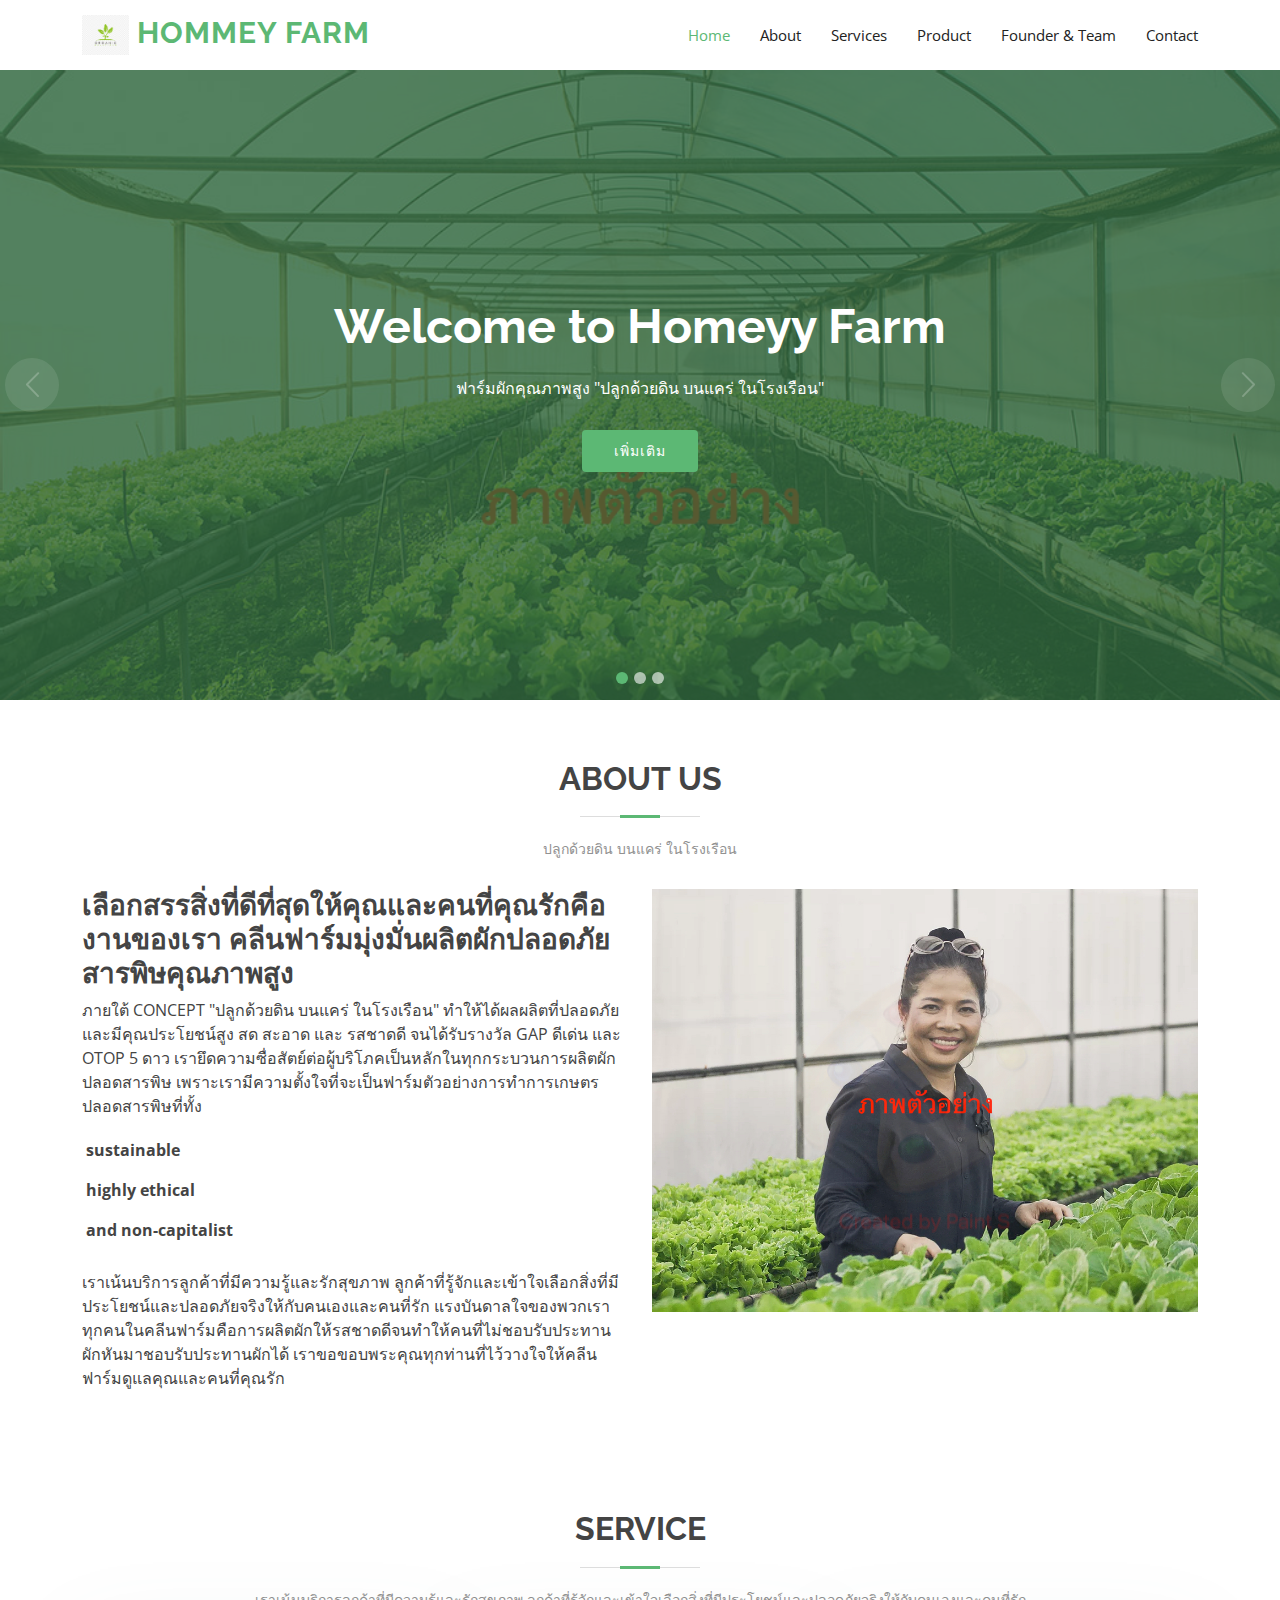
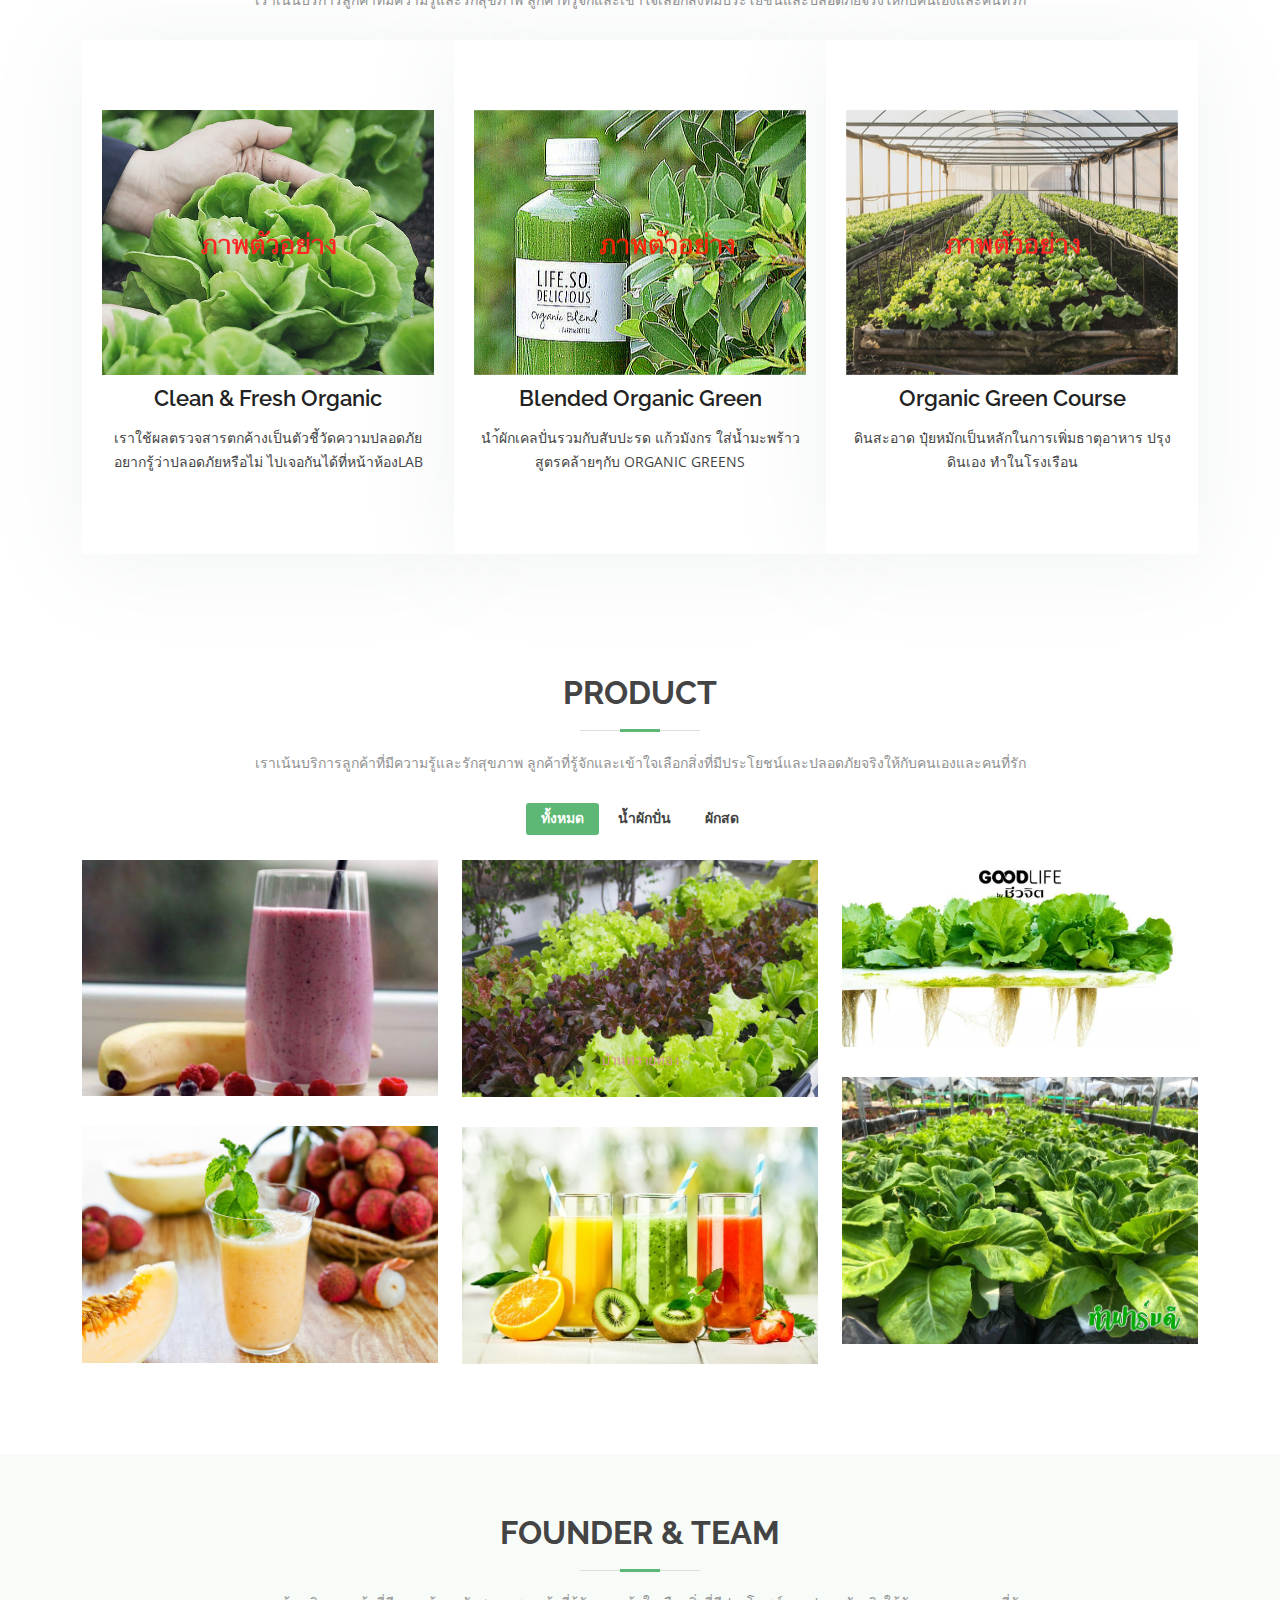
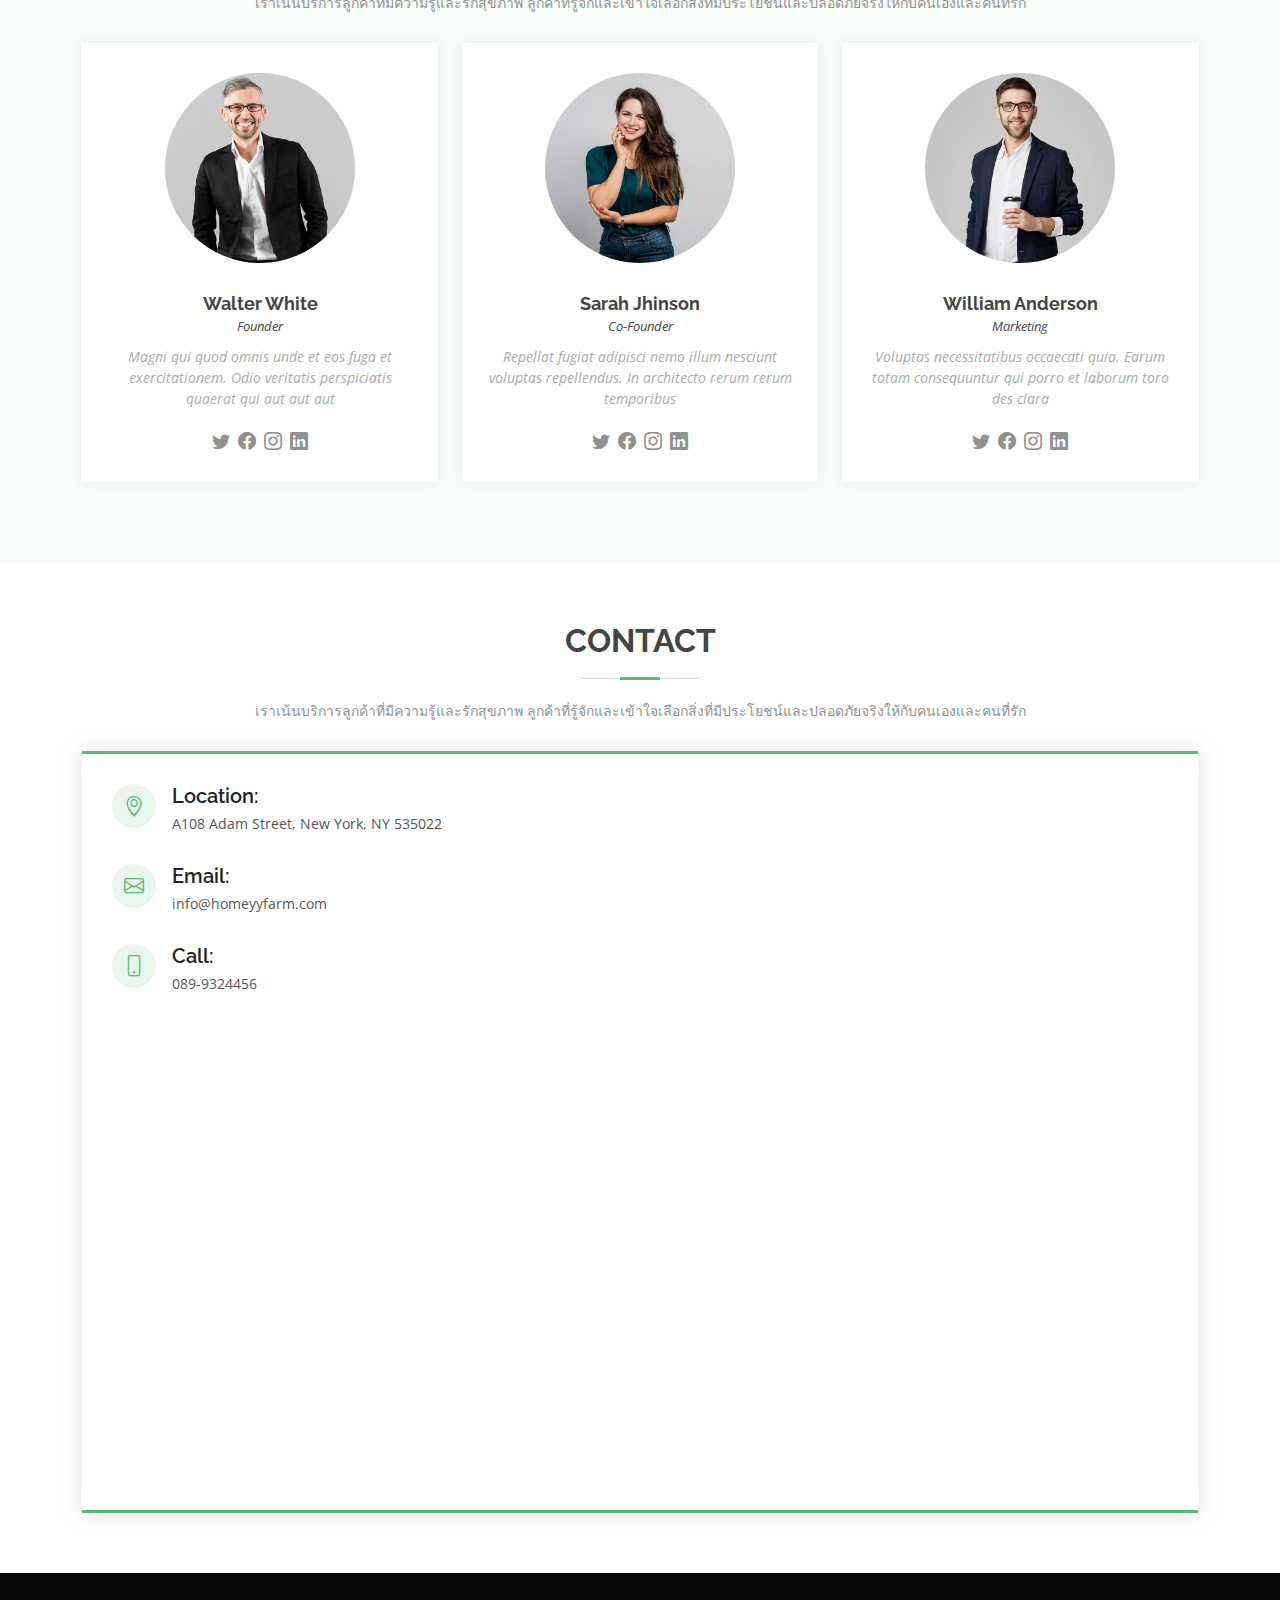
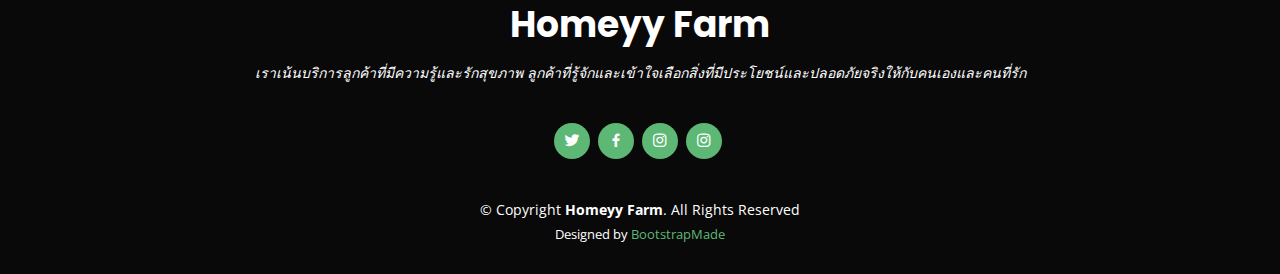
<file: index.html>
<!DOCTYPE html>
<html lang="en">

<head>
  <meta charset="utf-8">
  <meta content="width=device-width, initial-scale=1.0" name="viewport">

  <title>farmer</title>
  <meta content="" name="description">
  <meta content="" name="keywords">

  <!-- Favicons -->
  <link href="assets/img/favicon.png" rel="icon">
  <link href="assets/img/apple-touch-icon.png" rel="apple-touch-icon">

  <!-- Google Fonts -->
  <link href="https://fonts.googleapis.com/css?family=Open+Sans:300,300i,400,400i,600,600i,700,700i|Raleway:300,300i,400,400i,500,500i,600,600i,700,700i|Poppins:300,300i,400,400i,500,500i,600,600i,700,700i" rel="stylesheet">

  <!-- Vendor CSS Files -->
  <link href="assets/vendor/animate.css/animate.min.css" rel="stylesheet">
  <link href="assets/vendor/bootstrap/css/bootstrap.min.css" rel="stylesheet">
  <link href="assets/vendor/bootstrap-icons/bootstrap-icons.css" rel="stylesheet">
  <link href="assets/vendor/boxicons/css/boxicons.min.css" rel="stylesheet">
  <link href="assets/vendor/glightbox/css/glightbox.min.css" rel="stylesheet">
  <link href="assets/vendor/swiper/swiper-bundle.min.css" rel="stylesheet">

  <!-- Template Main CSS File -->
  <link href="assets/css/style.css" rel="stylesheet">

  <!-- =======================================================
  * Template Name: Green - v4.0.0
  * Template URL: https://bootstrapmade.com/green-free-one-page-bootstrap-template/
  * Author: BootstrapMade.com
  * License: https://bootstrapmade.com/license/
  ======================================================== -->
</head>

<body>

  <!-- ======= Top Bar ======= -->
  <!-- <section id="topbar" class="d-flex align-items-center">
    <div class="container d-flex justify-content-center justify-content-md-between">
      <div class="contact-info d-flex align-items-center">
        <i class="bi bi-envelope-fill"></i><a href="mailto:contact@example.com">info@homeyyfarm.com</a>
        <i class="bi bi-phone-fill phone-icon"></i> 089-9991111
      </div>
      <div class="social-links d-none d-md-block">
        <a href="#" class="twitter"><i class="bi bi-twitter"></i></a>
        <a href="#" class="facebook"><i class="bi bi-facebook"></i></a>
        <a href="#" class="instagram"><i class="bi bi-instagram"></i></a>
        <a href="#" class="linkedin"><i class="bi bi-linkedin"></i></i></a>
      </div>
    </div>
  </section> -->

  <!-- ======= Header ======= -->
  <header id="header" class="d-flex align-items-center">
    <div class="container d-flex align-items-center">

      <h1 class="logo me-auto"><img src="assets/img/logo.png" alt="" class="img-fluid"> <a href="index.html">Hommey Farm</a></h1>
      <!-- Uncomment below if you prefer to use an image logo -->
      <!-- <a href="index.html" class="logo me-auto"><img src="assets/img/logo.png" alt="" class="img-fluid"></a> -->

      <nav id="navbar" class="navbar">
        <ul>
          <li><a class="nav-link scrollto active" href="#hero">Home</a></li>
          <li><a class="nav-link scrollto" href="#about">About</a></li>
          <li><a class="nav-link scrollto" href="#services">Services</a></li>
          <li><a class="nav-link scrollto " href="#portfolio">Product</a></li>
          <li><a class="nav-link scrollto" href="#team">Founder & Team</a></li>
          <!-- <li class="dropdown"><a href="#"><span>Drop Down</span> <i class="bi bi-chevron-down"></i></a>
            <ul>
              <li><a href="#">Drop Down 1</a></li>
              <li class="dropdown"><a href="#"><span>Deep Drop Down</span> <i class="bi bi-chevron-right"></i></a>
                <ul>
                  <li><a href="#">Deep Drop Down 1</a></li>
                  <li><a href="#">Deep Drop Down 2</a></li>
                  <li><a href="#">Deep Drop Down 3</a></li>
                  <li><a href="#">Deep Drop Down 4</a></li>
                  <li><a href="#">Deep Drop Down 5</a></li>
                </ul>
              </li>
              <li><a href="#">Drop Down 2</a></li>
              <li><a href="#">Drop Down 3</a></li>
              <li><a href="#">Drop Down 4</a></li>
            </ul>
          </li> -->
          <li><a class="nav-link scrollto" href="#contact">Contact</a></li>
          <!-- <li><a class="getstarted scrollto" href="#about">Get Started</a></li> -->
        </ul>
        <i class="bi bi-list mobile-nav-toggle"></i>
      </nav><!-- .navbar -->

    </div>
  </header><!-- End Header -->

  <!-- ======= Hero Section ======= -->
  <section id="hero">
    <div id="heroCarousel" data-bs-interval="5000" class="carousel slide carousel-fade" data-bs-ride="carousel">

      <ol class="carousel-indicators" id="hero-carousel-indicators"></ol>

      <div class="carousel-inner" role="listbox">

        <!-- Slide 1 -->
        <div class="carousel-item active" style="background-image: url(assets/img/slide/slide-sample-1.jpg)">
          <div class="carousel-container">
            <div class="container">
              <h2 class="animate__animated animate__fadeInDown">Welcome to <span>Homeyy Farm</span></h2>
              <p class="animate__animated animate__fadeInUp">ฟาร์มผักคุณภาพสูง "ปลูกด้วยดิน บนแคร่ ในโรงเรือน"</p>
              <a href="#about" class="btn-get-started animate__animated animate__fadeInUp scrollto">เพิ่มเติม</a>
            </div>
          </div>
        </div>

        <!-- Slide 2 -->
        <div class="carousel-item" style="background-image: url(assets/img/slide/slide-sample-2.jpg)">
          <div class="carousel-container">
            <div class="container">
              <h2 class="animate__animated animate__fadeInDown">สด สะอาด รสชาดดี</h2>
              <p class="animate__animated animate__fadeInUp">เน้นการป้องกัน ไม่เน้นการรักษา<br>ใส่ใจและประณีตในทุกขั้นตอนการผลิต</p>
              <a href="#about" class="btn-get-started animate__animated animate__fadeInUp scrollto">เพิ่มเติม</a>
            </div>
          </div>
        </div>

        <!-- Slide 3 -->
        <div class="carousel-item" style="background-image: url(assets/img/slide/slide-sample-3.jpg)">
          <div class="carousel-container">
            <div class="container">
              <h2 class="animate__animated animate__fadeInDown">OUR PHILOSOPHY</h2>
              <p class="animate__animated animate__fadeInUp">เลือกสรรสิ่งที่ดีที่สุดให้คุณและคนที่คุณรักคืองานของเรา คลีนฟาร์มมุ่งมั่นผลิตผักปลอดภัยสารพิษคุณภาพสูง</p>
              <a href="#about" class="btn-get-started animate__animated animate__fadeInUp scrollto">เพิ่มเติม</a>
            </div>
          </div>
        </div>

      </div>

      <a class="carousel-control-prev" href="#heroCarousel" role="button" data-bs-slide="prev">
        <span class="carousel-control-prev-icon bi bi-chevron-left" aria-hidden="true"></span>
      </a>

      <a class="carousel-control-next" href="#heroCarousel" role="button" data-bs-slide="next">
        <span class="carousel-control-next-icon bi bi-chevron-right" aria-hidden="true"></span>
      </a>

    </div>
  </section><!-- End Hero -->

  <main id="main">

    <!-- ======= Featured Services Section ======= -->
    <!-- <section id="featured-services" class="featured-services section-bg">
      <div class="container">

        <div class="row no-gutters">
          <div class="col-lg-4 col-md-6">
            <div class="icon-box">
              <div class="icon"><i class="bi bi-laptop"></i></div>
              <h4 class="title"><a href="">Lorem Ipsum</a></h4>
              <p class="description">Voluptatum deleniti atque corrupti quos dolores et quas molestias excepturi sint occaecati cupiditate non provident</p>
            </div>
          </div>
          <div class="col-lg-4 col-md-6">
            <div class="icon-box">
              <div class="icon"><i class="bi bi-briefcase"></i></div>
              <h4 class="title"><a href="">Dolor Sitema</a></h4>
              <p class="description">Minim veniam, quis nostrud exercitation ullamco laboris nisi ut aliquip ex ea commodo consequat tarad limino ata</p>
            </div>
          </div>
          <div class="col-lg-4 col-md-6">
            <div class="icon-box">
              <div class="icon"><i class="bi bi-calendar4-week"></i></div>
              <h4 class="title"><a href="">Sed ut perspiciatis</a></h4>
              <p class="description">Duis aute irure dolor in reprehenderit in voluptate velit esse cillum dolore eu fugiat nulla pariatur trade stravi</p>
            </div>
          </div>
        </div>

      </div>
    </section> -->
    <!-- End Featured Services Section -->

    <!-- ======= About Us Section ======= -->
    <section id="about" class="about">
      <div class="container">

        <div class="section-title">
          <h2>About Us</h2>
          <p>ปลูกด้วยดิน บนแคร่ ในโรงเรือน</p>
        </div>

        <div class="row">
          <div class="col-lg-6 order-1 order-lg-2">
            <img src="assets/img/about-sample.jpg" class="img-fluid" alt="">
          </div>
          <div class="col-lg-6 pt-4 pt-lg-0 order-2 order-lg-1 content">
            <h3>เลือกสรรสิ่งที่ดีที่สุดให้คุณและคนที่คุณรักคืองานของเรา คลีนฟาร์มมุ่งมั่นผลิตผักปลอดภัยสารพิษคุณภาพสูง</h3>
            <p class="font-italic">
              ภายใต้ CONCEPT "ปลูกด้วยดิน บนแคร่ ในโรงเรือน" ทำให้ได้ผลผลิตที่ปลอดภัยและมีคุณประโยชน์สูง สด สะอาด และ รสชาดดี จนได้รับรางวัล GAP ดีเด่น และ OTOP 5 ดาว เรายึดความซื่อสัตย์ต่อผู้บริโภคเป็นหลักในทุกกระบวนการผลิตผักปลอดสารพิษ เพราะเรามีความตั้งใจที่จะเป็นฟาร์มตัวอย่างการทำการเกษตรปลอดสารพิษที่ทั้ง
            </p>
            <ul>
              <li><i class="bi bi-check-circled"></i> <b>sustainable</b></li>
              <li><i class="bi bi-check-circled"></i> <b>highly ethical</b></li>
              <li><i class="bi bi-check-circled"></i> <b>and non-capitalist</b></li>
            </ul>
            <p>
              เราเน้นบริการลูกค้าที่มีความรู้และรักสุขภาพ ลูกค้าที่รู้จักและเข้าใจเลือกสิ่งที่มีประโยชน์และปลอดภัยจริงให้กับคนเองและคนที่รัก แรงบันดาลใจของพวกเราทุกคนในคลีนฟาร์มคือการผลิตผักให้รสชาดดีจนทำให้คนที่ไม่ชอบรับประทานผักหันมาชอบรับประทานผักได้ เราขอขอบพระคุณทุกท่านที่ไว้วางใจให้คลีนฟาร์มดูแลคุณและคนที่คุณรัก
            </p>
          </div>
        </div>

      </div>
    </section><!-- End About Us Section -->

    <!-- ======= Why Us Section ======= -->
    <!-- <section id="why-us" class="why-us">
      <div class="container">

        <div class="row no-gutters">

          <div class="col-lg-4 col-md-6 content-item">
            <span>01</span>
            <h4>Lorem Ipsum</h4>
            <p>Ulamco laboris nisi ut aliquip ex ea commodo consequat. Et consectetur ducimus vero placeat</p>
          </div>

          <div class="col-lg-4 col-md-6 content-item">
            <span>02</span>
            <h4>Repellat Nihil</h4>
            <p>Dolorem est fugiat occaecati voluptate velit esse. Dicta veritatis dolor quod et vel dire leno para dest</p>
          </div>

          <div class="col-lg-4 col-md-6 content-item">
            <span>03</span>
            <h4> Ad ad velit qui</h4>
            <p>Molestiae officiis omnis illo asperiores. Aut doloribus vitae sunt debitis quo vel nam quis</p>
          </div>

          <div class="col-lg-4 col-md-6 content-item">
            <span>04</span>
            <h4>Repellendus molestiae</h4>
            <p>Inventore quo sint a sint rerum. Distinctio blanditiis deserunt quod soluta quod nam mider lando casa</p>
          </div>

          <div class="col-lg-4 col-md-6 content-item">
            <span>05</span>
            <h4>Sapiente Magnam</h4>
            <p>Vitae dolorem in deleniti ipsum omnis tempore voluptatem. Qui possimus est repellendus est quibusdam</p>
          </div>

          <div class="col-lg-4 col-md-6 content-item">
            <span>06</span>
            <h4>Facilis Impedit</h4>
            <p>Quis eum numquam veniam ea voluptatibus voluptas. Excepturi aut nostrum repudiandae voluptatibus corporis sequi</p>
          </div>

        </div>

      </div>
    </section> -->
    <!-- End Why Us Section -->

    <!-- ======= Our Clients Section ======= -->
    <!-- <section id="clients" class="clients">
      <div class="container">

        <div class="section-title">
          <h2>Our Clients</h2>
          <p>Magnam dolores commodi suscipit. Necessitatibus eius consequatur ex aliquid fuga eum quidem. Sit sint consectetur velit. Quisquam quos quisquam cupiditate. Et nemo qui impedit suscipit alias ea. Quia fugiat sit in iste officiis commodi quidem hic quas.</p>
        </div>

        <div class="clients-slider swiper-container">
          <div class="swiper-wrapper align-items-center">
            <div class="swiper-slide"><img src="assets/img/clients/client-1.png" class="img-fluid" alt=""></div>
            <div class="swiper-slide"><img src="assets/img/clients/client-2.png" class="img-fluid" alt=""></div>
            <div class="swiper-slide"><img src="assets/img/clients/client-3.png" class="img-fluid" alt=""></div>
            <div class="swiper-slide"><img src="assets/img/clients/client-4.png" class="img-fluid" alt=""></div>
            <div class="swiper-slide"><img src="assets/img/clients/client-5.png" class="img-fluid" alt=""></div>
            <div class="swiper-slide"><img src="assets/img/clients/client-6.png" class="img-fluid" alt=""></div>
            <div class="swiper-slide"><img src="assets/img/clients/client-7.png" class="img-fluid" alt=""></div>
            <div class="swiper-slide"><img src="assets/img/clients/client-8.png" class="img-fluid" alt=""></div>
          </div>
          <div class="swiper-pagination"></div>
        </div>

      </div>
    </section> -->
    <!-- End Our Clients Section -->

    <!-- ======= Services Section ======= -->
    <section id="services" class="services">
      <div class="container">

        <div class="section-title">
          <h2>Service</h2>
          <p>เราเน้นบริการลูกค้าที่มีความรู้และรักสุขภาพ ลูกค้าที่รู้จักและเข้าใจเลือกสิ่งที่มีประโยชน์และปลอดภัยจริงให้กับคนเองและคนที่รัก</p>
        </div>

        <div class="row">
          <div class="col-lg-12 d-flex justify-content-center">
            <div class="col-lg-4 col-md-6 d-flex align-items-stretch" data-aos="zoom-in" data-aos-delay="100">
              <div class="icon-box iconbox-blue">
                <!-- <div class="icon">
                  <svg width="100" height="100" viewBox="0 0 600 600" xmlns="http://www.w3.org/2000/svg">
                    <path stroke="none" stroke-width="0" fill="#f5f5f5" d="M300,521.0016835830174C376.1290562159157,517.8887921683347,466.0731472004068,529.7835943286574,510.70327084640275,468.03025145048787C554.3714126377745,407.6079735673963,508.03601936045806,328.9844924480964,491.2728898941984,256.3432110539036C474.5976632858925,184.082847569629,479.9380746630129,96.60480741107993,416.23090153303,58.64404602377083C348.86323505073057,18.502131276798302,261.93793281208167,40.57373210992963,193.5410806939664,78.93577620505333C130.42746243093433,114.334589627462,98.30271207620316,179.96522072025542,76.75703585869454,249.04625023123273C51.97151888228291,328.5150500222984,13.704378332031375,421.85034740162234,66.52175969318436,486.19268352777647C119.04800174914682,550.1803526380478,217.28368757567262,524.383925680826,300,521.0016835830174"></path>
                  </svg>
                  <i class="bx bxl-dribbble"></i>
                </div> -->
                <div class="col-lg-12 order-lg-2">
                  <img src="assets/img/service/service-sample-3.jpg" class="img-fluid" alt="">
                </div>
                <h4><a href="">Clean & Fresh Organic</a></h4>
                <p>เราใช้ผลตรวจสารตกค้างเป็นตัวชี้วัดความปลอดภัยอยากรู้ว่าปลอดภัยหรือไม่ ไปเจอกันได้ที่หน้าห้องLAB</p>
              </div>
            </div>

            <div class="col-lg-4 col-md-6 d-flex align-items-stretch mt-4 mt-md-0" data-aos="zoom-in" data-aos-delay="200">
              <div class="icon-box iconbox-orange ">
                <!-- <div class="icon">
                  <svg width="100" height="100" viewBox="0 0 600 600" xmlns="http://www.w3.org/2000/svg">
                    <path stroke="none" stroke-width="0" fill="#f5f5f5" d="M300,582.0697525312426C382.5290701553225,586.8405444964366,449.9789794690241,525.3245884688669,502.5850820975895,461.55621195738473C556.606425686781,396.0723002908107,615.8543463187945,314.28637112970534,586.6730223649479,234.56875336149918C558.9533121215079,158.8439757836574,454.9685369536778,164.00468322053177,381.49747125262974,130.76875717737553C312.15926192815925,99.40240125094834,248.97055460311594,18.661163978235184,179.8680185752513,50.54337015887873C110.5421016452524,82.52863877960104,119.82277516462835,180.83849132639028,109.12597500060166,256.43424936330496C100.08760227029461,320.3096726198365,92.17705696193138,384.0621239912766,124.79988738764834,439.7174275375508C164.83382741302287,508.01625554203684,220.96474134820875,577.5009287672846,300,582.0697525312426"></path>
                  </svg>
                  <i class="bx bx-file"></i>
                </div> -->
                <div class="col-lg-12 order-lg-2">
                  <img src="assets/img/service/service-sample-1.jpg" class="img-fluid" alt="">
                </div>
                <h4><a href="">Blended Organic Green</a></h4>
                <p>นำ้ผักเคลปั่นรวมกับสับปะรด แก้วมังกร ใส่น้ำมะพร้าว สูตรคล้ายๆกับ ORGANIC GREENS</p>
              </div>
            </div>

            <div class="col-lg-4 col-md-6 d-flex align-items-stretch mt-4 mt-lg-0" data-aos="zoom-in" data-aos-delay="300">
              <div class="icon-box iconbox-pink">
                <!-- <div class="icon">
                  <svg width="100" height="100" viewBox="0 0 600 600" xmlns="http://www.w3.org/2000/svg">
                    <path stroke="none" stroke-width="0" fill="#f5f5f5" d="M300,541.5067337569781C382.14930387511276,545.0595476570109,479.8736841581634,548.3450877840088,526.4010558755058,480.5488172755941C571.5218469581645,414.80211281144784,517.5187510058486,332.0715597781072,496.52539010469104,255.14436215662573C477.37192572678356,184.95920475031193,473.57363656557914,105.61284051026155,413.0603344069578,65.22779650032875C343.27470386102294,18.654635553484475,251.2091493199835,5.337323636656869,175.0934190732945,40.62881213300186C97.87086631185822,76.43348514350839,51.98124368387456,156.15599469081315,36.44837278890362,239.84606092416172C21.716077023791087,319.22268207091537,43.775223500013084,401.1760424656574,96.891909868211,461.97329694683043C147.22146801428983,519.5804099606455,223.5754009179313,538.201503339737,300,541.5067337569781"></path>
                  </svg>
                  <i class="bx bx-tachometer"></i>
                </div> -->
                <div class="col-lg-12 order-lg-2">
                  <img src="assets/img/service/service-sample-2.jpg" class="img-fluid" alt="">
                </div>
                <h4><a href="">Organic Green Course</a></h4>
                <p>ดินสะอาด ปุ๋ยหมักเป็นหลักในการเพิ่มธาตุอาหาร ปรุงดินเอง ทำในโรงเรือน</p>
              </div>
            </div>

            <!-- <div class="col-lg-4 col-md-6 d-flex align-items-stretch mt-4" data-aos="zoom-in" data-aos-delay="100">
              <div class="icon-box iconbox-yellow">
                <div class="icon">
                  <svg width="100" height="100" viewBox="0 0 600 600" xmlns="http://www.w3.org/2000/svg">
                    <path stroke="none" stroke-width="0" fill="#f5f5f5" d="M300,503.46388370962813C374.79870501325706,506.71871716319447,464.8034551963731,527.1746412648533,510.4981551193396,467.86667711651364C555.9287308511215,408.9015244558933,512.6030010748507,327.5744911775523,490.211057578863,256.5855673507754C471.097692560561,195.9906835881958,447.69079081568157,138.11976852964426,395.19560036434837,102.3242989838813C329.3053358748298,57.3949838291264,248.02791733380457,8.279543830951368,175.87071277845988,42.242879143198664C103.41431057327972,76.34704239035025,93.79494320519305,170.9812938413882,81.28167332365135,250.07896920659033C70.17666984294237,320.27484674793965,64.84698225790005,396.69656628748305,111.28512138212992,450.4950937839243C156.20124167950087,502.5303643271138,231.32542653798444,500.4755392045468,300,503.46388370962813"></path>
                  </svg>
                  <i class="bx bx-layer"></i>
                </div>
                <h4><a href="">Nemo Enim</a></h4>
                <p>At vero eos et accusamus et iusto odio dignissimos ducimus qui blanditiis</p>
              </div>
            </div>

            <div class="col-lg-4 col-md-6 d-flex align-items-stretch mt-4" data-aos="zoom-in" data-aos-delay="200">
              <div class="icon-box iconbox-red">
                <div class="icon">
                  <svg width="100" height="100" viewBox="0 0 600 600" xmlns="http://www.w3.org/2000/svg">
                    <path stroke="none" stroke-width="0" fill="#f5f5f5" d="M300,532.3542879108572C369.38199826031484,532.3153073249985,429.10787420159085,491.63046689027357,474.5244479745417,439.17860296908856C522.8885846962883,383.3225815378663,569.1668002868075,314.3205725914397,550.7432151929288,242.7694973846089C532.6665558377875,172.5657663291529,456.2379748765914,142.6223662098291,390.3689995646985,112.34683881706744C326.66090330228417,83.06452184765237,258.84405631176094,53.51806209861945,193.32584062364296,78.48882559362697C121.61183558270385,105.82097193414197,62.805066853699245,167.19869350419734,48.57481801355237,242.6138429142374C34.843463184063346,315.3850353017275,76.69343916112496,383.4422959591041,125.22947124332185,439.3748458443577C170.7312796277747,491.8107796887764,230.57421082200815,532.3932930995766,300,532.3542879108572"></path>
                  </svg>
                  <i class="bx bx-slideshow"></i>
                </div>
                <h4><a href="">Dele Cardo</a></h4>
                <p>Quis consequatur saepe eligendi voluptatem consequatur dolor consequuntur</p>
              </div>
            </div>

            <div class="col-lg-4 col-md-6 d-flex align-items-stretch mt-4" data-aos="zoom-in" data-aos-delay="300">
              <div class="icon-box iconbox-teal">
                <div class="icon">
                  <svg width="100" height="100" viewBox="0 0 600 600" xmlns="http://www.w3.org/2000/svg">
                    <path stroke="none" stroke-width="0" fill="#f5f5f5" d="M300,566.797414625762C385.7384707136149,576.1784315230908,478.7894351017131,552.8928747891023,531.9192734346935,484.94944893311C584.6109503024035,417.5663521118492,582.489472248146,322.67544863468447,553.9536738515405,242.03673114598146C529.1557734026468,171.96086150256528,465.24506316201064,127.66468636344209,395.9583748389544,100.7403814666027C334.2173773831606,76.7482773500951,269.4350130405921,84.62216499799875,207.1952322260088,107.2889140133804C132.92018162631612,134.33871894543012,41.79353780512637,160.00259165414826,22.644507872594943,236.69541883565114C3.319112789854554,314.0945973066697,72.72355303640163,379.243833228382,124.04198916343866,440.3218312028393C172.9286146004772,498.5055451809895,224.45579914871206,558.5317968840102,300,566.797414625762"></path>
                  </svg>
                  <i class="bx bx-arch"></i>
                </div>
                <h4><a href="">Divera Don</a></h4>
                <p>Modi nostrum vel laborum. Porro fugit error sit minus sapiente sit aspernatur</p>
              </div>
            </div> -->
          </div>
        </div>

      </div>
    </section><!-- End Services Section -->

    <!-- ======= Cta Section ======= -->
    <!-- <section id="cta" class="cta">
      <div class="container">

        <div class="row">
          <div class="col-lg-9 text-center text-lg-start">
            <h3>Call To Action</h3>
            <p> Duis aute irure dolor in reprehenderit in voluptate velit esse cillum dolore eu fugiat nulla pariatur. Excepteur sint occaecat cupidatat non proident, sunt in culpa qui officia deserunt mollit anim id est laborum.</p>
          </div>
          <div class="col-lg-3 cta-btn-container text-center">
            <a class="cta-btn align-middle" href="#">Call To Action</a>
          </div>
        </div>

      </div>
    </section> -->
    <!-- End Cta Section -->

    <!-- ======= Portfolio Section ======= -->
    <section id="portfolio" class="portfolio">
      <div class="container">

        <div class="section-title">
          <h2>Product</h2>
          <p>เราเน้นบริการลูกค้าที่มีความรู้และรักสุขภาพ ลูกค้าที่รู้จักและเข้าใจเลือกสิ่งที่มีประโยชน์และปลอดภัยจริงให้กับคนเองและคนที่รัก</p>
        </div>

        <div class="row">
          <div class="col-lg-12 d-flex justify-content-center">
            <ul id="portfolio-flters">
              <li data-filter="*" class="filter-active">ทั้งหมด</li>
              <li data-filter=".filter-app">น้ำผักปั่น</li>
              <li data-filter=".filter-card">ผักสด</li>
              <!-- <li data-filter=".filter-web">Web</li> -->
            </ul>
          </div>
        </div>

        <div class="row portfolio-container">

          <div class="col-lg-4 col-md-6 portfolio-item filter-app">
            <div class="portfolio-wrap">
              <img src="assets/img/product/product-sample-1.jpg" class="img-fluid" alt="">
              <div class="portfolio-info">
                <h4>ORGANIC KALE น้ำเคลปั่น</h4>
                <p>฿250</p>
                <div class="portfolio-links">
                  <a href="assets/img/product/product-sample-1.jpg" data-gallery="portfolioGallery" class="portfolio-lightbox" title="App 1"><i class="bx bx-plus"></i></a>
                  <!-- <a href="portfolio-details.html" title="More Details"><i class="bx bx-link"></i></a> -->
                </div>
              </div>
            </div>
          </div>

          <div class="col-lg-4 col-md-6 portfolio-item filter-card">
            <div class="portfolio-wrap">
              <img src="assets/img/product/product-sample-2.jpg" class="img-fluid" alt="">
              <div class="portfolio-info">
                <h4>กรีนโอ๊ค</h4>
                <p>฿330</p>
                <div class="portfolio-links">
                  <a href="assets/img/product/product-sample-2.jpg" data-gallery="portfolioGallery" class="portfolio-lightbox" title="Web 3"><i class="bx bx-plus"></i></a>
                  <!-- <a href="portfolio-details.html" title="More Details"><i class="bx bx-link"></i></a> -->
                </div>
              </div>
            </div>
          </div>

          <div class="col-lg-4 col-md-6 portfolio-item filter-card">
            <div class="portfolio-wrap">
              <img src="assets/img/product/product-sample-3.jpg" class="img-fluid" alt="">
              <div class="portfolio-info">
                <h4>บัตเตอร์เฮด</h4>
                <p>฿120</p>
                <div class="portfolio-links">
                  <a href="assets/img/product/product-sample-3.jpg" data-gallery="portfolioGallery" class="portfolio-lightbox" title="App 2"><i class="bx bx-plus"></i></a>
                  <!-- <a href="portfolio-details.html" title="More Details"><i class="bx bx-link"></i></a> -->
                </div>
              </div>
            </div>
          </div>

          <div class="col-lg-4 col-md-6 portfolio-item filter-card">
            <div class="portfolio-wrap">
              <img src="assets/img/product/product-sample-4.jpg" class="img-fluid" alt="">
              <div class="portfolio-info">
                <h4>เรดคอรัล</h4>
                <p>฿230</p>
                <div class="portfolio-links">
                  <a href="assets/img/product/product-sample-4.jpg" data-gallery="portfolioGallery" class="portfolio-lightbox" title="Card 2"><i class="bx bx-plus"></i></a>
                  <!-- <a href="portfolio-details.html" title="More Details"><i class="bx bx-link"></i></a> -->
                </div>
              </div>
            </div>
          </div>

          <div class="col-lg-4 col-md-6 portfolio-item filter-app">
            <div class="portfolio-wrap">
              <img src="assets/img/product/product-sample-5.jpg" class="img-fluid" alt="">
              <div class="portfolio-info">
                <h4>ORGANIC GREENS น้ำผักปั่น</h4>
                <p>฿220</p>
                <div class="portfolio-links">
                  <a href="assets/img/product/product-sample-5.jpg" data-gallery="portfolioGallery" class="portfolio-lightbox" title="Web 2"><i class="bx bx-plus"></i></a>
                  <!-- <a href="portfolio-details.html" title="More Details"><i class="bx bx-link"></i></a> -->
                </div>
              </div>
            </div>
          </div>

          <div class="col-lg-4 col-md-6 portfolio-item filter-app">
            <div class="portfolio-wrap">
              <img src="assets/img/product/product-sample-6.jpg" class="img-fluid" alt="">
              <div class="portfolio-info">
                <h4>PASSION VIBES น้ำเสาวรส</h4>
                <p>฿180</p>
                <div class="portfolio-links">
                  <a href="assets/img/product/product-sample-6.jpg" data-gallery="portfolioGallery" class="portfolio-lightbox" title="App 3"><i class="bx bx-plus"></i></a>
                  <!-- <a href="portfolio-details.html" title="More Details"><i class="bx bx-link"></i></a> -->
                </div>
              </div>
            </div>
          </div>

          <!-- <div class="col-lg-4 col-md-6 portfolio-item filter-card">
            <div class="portfolio-wrap">
              <img src="assets/img/portfolio/portfolio-7.jpg" class="img-fluid" alt="">
              <div class="portfolio-info">
                <h4>Card 1</h4>
                <p>Card</p>
                <div class="portfolio-links">
                  <a href="assets/img/portfolio/portfolio-7.jpg" data-gallery="portfolioGallery" class="portfolio-lightbox" title="Card 1"><i class="bx bx-plus"></i></a>
                  <a href="portfolio-details.html" title="More Details"><i class="bx bx-link"></i></a>
                </div>
              </div>
            </div>
          </div>

          <div class="col-lg-4 col-md-6 portfolio-item filter-card">
            <div class="portfolio-wrap">
              <img src="assets/img/portfolio/portfolio-8.jpg" class="img-fluid" alt="">
              <div class="portfolio-info">
                <h4>Card 3</h4>
                <p>Card</p>
                <div class="portfolio-links">
                  <a href="assets/img/portfolio/portfolio-8.jpg" data-gallery="portfolioGallery" class="portfolio-lightbox" title="Card 3"><i class="bx bx-plus"></i></a>
                  <a href="portfolio-details.html" title="More Details"><i class="bx bx-link"></i></a>
                </div>
              </div>
            </div>
          </div>

          <div class="col-lg-4 col-md-6 portfolio-item filter-web">
            <div class="portfolio-wrap">
              <img src="assets/img/portfolio/portfolio-9.jpg" class="img-fluid" alt="">
              <div class="portfolio-info">
                <h4>Web 3</h4>
                <p>Web</p>
                <div class="portfolio-links">
                  <a href="assets/img/portfolio/portfolio-9.jpg" data-gallery="portfolioGallery" class="portfolio-lightbox" title="Web 3"><i class="bx bx-plus"></i></a>
                  <a href="portfolio-details.html" title="More Details"><i class="bx bx-link"></i></a>
                </div>
              </div>
            </div>
          </div> -->

        </div>

      </div>
    </section><!-- End Portfolio Section -->

    <!-- ======= Team Section ======= -->
    <section id="team" class="team section-bg">
      <div class="container">

        <div class="section-title">
          <h2>Founder & Team</h2>
          <p>เราเน้นบริการลูกค้าที่มีความรู้และรักสุขภาพ ลูกค้าที่รู้จักและเข้าใจเลือกสิ่งที่มีประโยชน์และปลอดภัยจริงให้กับคนเองและคนที่รัก</p>
        </div>

        <div class="row">
          <div class="col-lg-4 col-md-6 d-flex align-items-stretch">
            <div class="member">
              <img src="assets/img/team/team-1.jpg" alt="">
              <h4>Walter White</h4>
              <span>Founder</span>
              <p>
                Magni qui quod omnis unde et eos fuga et exercitationem. Odio veritatis perspiciatis quaerat qui aut aut aut
              </p>
              <div class="social">
                <a href=""><i class="bi bi-twitter"></i></a>
                <a href=""><i class="bi bi-facebook"></i></a>
                <a href=""><i class="bi bi-instagram"></i></a>
                <a href=""><i class="bi bi-linkedin"></i></a>
              </div>
            </div>
          </div>

          <div class="col-lg-4 col-md-6 d-flex align-items-stretch">
            <div class="member">
              <img src="assets/img/team/team-2.jpg" alt="">
              <h4>Sarah Jhinson</h4>
              <span>Co-Founder</span>
              <p>
                Repellat fugiat adipisci nemo illum nesciunt voluptas repellendus. In architecto rerum rerum temporibus
              </p>
              <div class="social">
                <a href=""><i class="bi bi-twitter"></i></a>
                <a href=""><i class="bi bi-facebook"></i></a>
                <a href=""><i class="bi bi-instagram"></i></a>
                <a href=""><i class="bi bi-linkedin"></i></a>
              </div>
            </div>
          </div>

          <div class="col-lg-4 col-md-6 d-flex align-items-stretch">
            <div class="member">
              <img src="assets/img/team/team-3.jpg" alt="">
              <h4>William Anderson</h4>
              <span>Marketing</span>
              <p>
                Voluptas necessitatibus occaecati quia. Earum totam consequuntur qui porro et laborum toro des clara
              </p>
              <div class="social">
                <a href=""><i class="bi bi-twitter"></i></a>
                <a href=""><i class="bi bi-facebook"></i></a>
                <a href=""><i class="bi bi-instagram"></i></a>
                <a href=""><i class="bi bi-linkedin"></i></a>
              </div>
            </div>
          </div>

        </div>

      </div>
    </section><!-- End Team Section -->

    <!-- ======= Contact Section ======= -->
    <section id="contact" class="contact">
      <div class="container">

        <div class="section-title">
          <h2>Contact</h2>
          <p>เราเน้นบริการลูกค้าที่มีความรู้และรักสุขภาพ ลูกค้าที่รู้จักและเข้าใจเลือกสิ่งที่มีประโยชน์และปลอดภัยจริงให้กับคนเองและคนที่รัก</p>
        </div>

        <div class="row">

          <div class="col-lg-12 d-flex align-items-stretch">
            <div class="info">
              <div class="address">
                <i class="bi bi-geo-alt"></i>
                <h4>Location:</h4>
                <p>A108 Adam Street, New York, NY 535022</p>
              </div>

              <div class="email">
                <i class="bi bi-envelope"></i>
                <h4>Email:</h4>
                <p>info@homeyyfarm.com</p>
              </div>

              <div class="phone">
                <i class="bi bi-phone"></i>
                <h4>Call:</h4>
                <p>089-9324456</p>
              </div>
              <iframe src="https://www.google.com/maps/embed?pb=!1m18!1m12!1m3!1d15844.70357574361!2d101.2417014247877!3d6.869515820572505!2m3!1f0!2f0!3f0!3m2!1i1024!2i768!4f13.1!3m3!1m2!1s0x31b30401962eba95%3A0xeed26f7fee591f73!2sPattani%2C%20Sabarang%2C%20Mueang%20Pattani%20District%2C%20Pattani%2094000!5e0!3m2!1sen!2sth!4v1613280266570!5m2!1sen!2sth" frameborder="0" style="border:0; width: 100%; height: 450px;" allowfullscreen></iframe>
            </div>

          </div>

          <!-- <div class="col-lg-7 mt-5 mt-lg-0 d-flex align-items-stretch">
            <form action="forms/contact.php" method="post" role="form" class="php-email-form">
              <div class="row">
                <div class="form-group col-md-6">
                  <label for="name">Your Name</label>
                  <input type="text" name="name" class="form-control" id="name" required>
                </div>
                <div class="form-group col-md-6 mt-3 mt-md-0">
                  <label for="name">Your Email</label>
                  <input type="email" class="form-control" name="email" id="email" required>
                </div>
              </div>
              <div class="form-group mt-3">
                <label for="name">Subject</label>
                <input type="text" class="form-control" name="subject" id="subject" required>
              </div>
              <div class="form-group mt-3">
                <label for="name">Message</label>
                <textarea class="form-control" name="message" rows="10" required></textarea>
              </div>
              <div class="my-3">
                <div class="loading">Loading</div>
                <div class="error-message"></div>
                <div class="sent-message">Your message has been sent. Thank you!</div>
              </div>
              <div class="text-center"><button type="submit">Send Message</button></div>
            </form>
          </div> -->

        </div>

      </div>
    </section><!-- End Contact Section -->

  </main><!-- End #main -->

  <!-- ======= Footer ======= -->
  <footer id="footer">
    <div class="container">
      <h3>Homeyy Farm</h3>
      <p>เราเน้นบริการลูกค้าที่มีความรู้และรักสุขภาพ ลูกค้าที่รู้จักและเข้าใจเลือกสิ่งที่มีประโยชน์และปลอดภัยจริงให้กับคนเองและคนที่รัก</p>
      <div class="social-links">
        <a href="#" class="twitter"><i class="bx bxl-twitter"></i></a>
        <a href="#" class="facebook"><i class="bx bxl-facebook"></i></a>
        <a href="#" class="instagram"><i class="bx bxl-instagram"></i></a>
        <a href="#" class="instagram"><i class="bx bxl-instagram"></i></a>
        <!-- <a href="#" class="linkedin"><i class="bx bxl-linkedin"></i></a> -->
      </div>
      <div class="copyright">
        &copy; Copyright <strong><span>Homeyy Farm</span></strong>. All Rights Reserved
      </div>
      <div class="credits">
        <!-- All the links in the footer should remain intact. -->
        <!-- You can delete the links only if you purchased the pro version. -->
        <!-- Licensing information: https://bootstrapmade.com/license/ -->
        <!-- Purchase the pro version with working PHP/AJAX contact form: https://bootstrapmade.com/green-free-one-page-bootstrap-template/ -->
        Designed by <a href="https://bootstrapmade.com/">BootstrapMade</a>
      </div>
    </div>
  </footer><!-- End Footer -->

  <a href="#" class="back-to-top d-flex align-items-center justify-content-center"><i class="bi bi-arrow-up-short"></i></a>

  <!-- Vendor JS Files -->
  <script src="assets/vendor/bootstrap/js/bootstrap.bundle.min.js"></script>
  <script src="assets/vendor/glightbox/js/glightbox.min.js"></script>
  <script src="assets/vendor/isotope-layout/isotope.pkgd.min.js"></script>
  <script src="assets/vendor/php-email-form/validate.js"></script>
  <script src="assets/vendor/swiper/swiper-bundle.min.js"></script>

  <!-- Template Main JS File -->
  <script src="assets/js/main.js"></script>

</body>

</html>
</file>
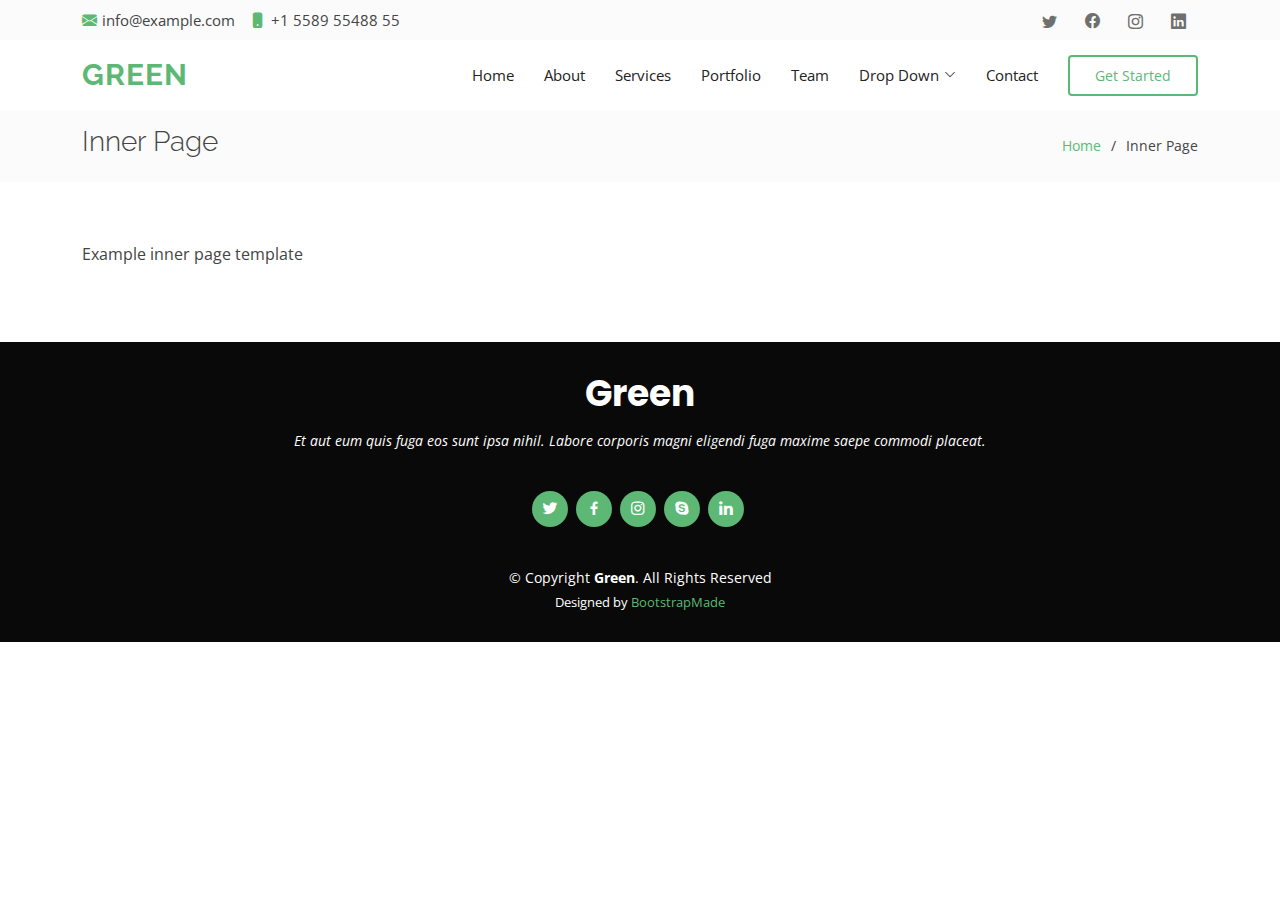
<file: inner-page.html>
<!DOCTYPE html>
<html lang="en">

<head>
  <meta charset="utf-8">
  <meta content="width=device-width, initial-scale=1.0" name="viewport">

  <title>Inner Page - Green Bootstrap Template</title>
  <meta content="" name="description">
  <meta content="" name="keywords">

  <!-- Favicons -->
  <link href="assets/img/favicon.png" rel="icon">
  <link href="assets/img/apple-touch-icon.png" rel="apple-touch-icon">

  <!-- Google Fonts -->
  <link href="https://fonts.googleapis.com/css?family=Open+Sans:300,300i,400,400i,600,600i,700,700i|Raleway:300,300i,400,400i,500,500i,600,600i,700,700i|Poppins:300,300i,400,400i,500,500i,600,600i,700,700i" rel="stylesheet">

  <!-- Vendor CSS Files -->
  <link href="assets/vendor/animate.css/animate.min.css" rel="stylesheet">
  <link href="assets/vendor/bootstrap/css/bootstrap.min.css" rel="stylesheet">
  <link href="assets/vendor/bootstrap-icons/bootstrap-icons.css" rel="stylesheet">
  <link href="assets/vendor/boxicons/css/boxicons.min.css" rel="stylesheet">
  <link href="assets/vendor/glightbox/css/glightbox.min.css" rel="stylesheet">
  <link href="assets/vendor/swiper/swiper-bundle.min.css" rel="stylesheet">

  <!-- Template Main CSS File -->
  <link href="assets/css/style.css" rel="stylesheet">

  <!-- =======================================================
  * Template Name: Green - v4.0.0
  * Template URL: https://bootstrapmade.com/green-free-one-page-bootstrap-template/
  * Author: BootstrapMade.com
  * License: https://bootstrapmade.com/license/
  ======================================================== -->
</head>

<body>

  <!-- ======= Top Bar ======= -->
  <section id="topbar" class="d-flex align-items-center">
    <div class="container d-flex justify-content-center justify-content-md-between">
      <div class="contact-info d-flex align-items-center">
        <i class="bi bi-envelope-fill"></i><a href="mailto:contact@example.com">info@example.com</a>
        <i class="bi bi-phone-fill phone-icon"></i> +1 5589 55488 55
      </div>
      <div class="social-links d-none d-md-block">
        <a href="#" class="twitter"><i class="bi bi-twitter"></i></a>
        <a href="#" class="facebook"><i class="bi bi-facebook"></i></a>
        <a href="#" class="instagram"><i class="bi bi-instagram"></i></a>
        <a href="#" class="linkedin"><i class="bi bi-linkedin"></i></i></a>
      </div>
    </div>
  </section>

  <!-- ======= Header ======= -->
  <header id="header" class="d-flex align-items-center">
    <div class="container d-flex align-items-center">

      <h1 class="logo me-auto"><a href="index.html">Green</a></h1>
      <!-- Uncomment below if you prefer to use an image logo -->
      <!-- <a href="index.html" class="logo me-auto"><img src="assets/img/logo.png" alt="" class="img-fluid"></a>-->

      <nav id="navbar" class="navbar">
        <ul>
          <li><a class="nav-link scrollto " href="#hero">Home</a></li>
          <li><a class="nav-link scrollto" href="#about">About</a></li>
          <li><a class="nav-link scrollto" href="#services">Services</a></li>
          <li><a class="nav-link scrollto " href="#portfolio">Portfolio</a></li>
          <li><a class="nav-link scrollto" href="#team">Team</a></li>
          <li class="dropdown"><a href="#"><span>Drop Down</span> <i class="bi bi-chevron-down"></i></a>
            <ul>
              <li><a href="#">Drop Down 1</a></li>
              <li class="dropdown"><a href="#"><span>Deep Drop Down</span> <i class="bi bi-chevron-right"></i></a>
                <ul>
                  <li><a href="#">Deep Drop Down 1</a></li>
                  <li><a href="#">Deep Drop Down 2</a></li>
                  <li><a href="#">Deep Drop Down 3</a></li>
                  <li><a href="#">Deep Drop Down 4</a></li>
                  <li><a href="#">Deep Drop Down 5</a></li>
                </ul>
              </li>
              <li><a href="#">Drop Down 2</a></li>
              <li><a href="#">Drop Down 3</a></li>
              <li><a href="#">Drop Down 4</a></li>
            </ul>
          </li>
          <li><a class="nav-link scrollto" href="#contact">Contact</a></li>
          <li><a class="getstarted scrollto" href="#about">Get Started</a></li>
        </ul>
        <i class="bi bi-list mobile-nav-toggle"></i>
      </nav><!-- .navbar -->

    </div>
  </header><!-- End Header -->

  <main id="main">

    <!-- ======= Breadcrumbs ======= -->
    <section class="breadcrumbs">
      <div class="container">

        <div class="d-flex justify-content-between align-items-center">
          <h2>Inner Page</h2>
          <ol>
            <li><a href="index.html">Home</a></li>
            <li>Inner Page</li>
          </ol>
        </div>

      </div>
    </section><!-- End Breadcrumbs -->

    <section class="inner-page">
      <div class="container">
        <p>
          Example inner page template
        </p>
      </div>
    </section>

  </main><!-- End #main -->

  <!-- ======= Footer ======= -->
  <footer id="footer">
    <div class="container">
      <h3>Green</h3>
      <p>Et aut eum quis fuga eos sunt ipsa nihil. Labore corporis magni eligendi fuga maxime saepe commodi placeat.</p>
      <div class="social-links">
        <a href="#" class="twitter"><i class="bx bxl-twitter"></i></a>
        <a href="#" class="facebook"><i class="bx bxl-facebook"></i></a>
        <a href="#" class="instagram"><i class="bx bxl-instagram"></i></a>
        <a href="#" class="google-plus"><i class="bx bxl-skype"></i></a>
        <a href="#" class="linkedin"><i class="bx bxl-linkedin"></i></a>
      </div>
      <div class="copyright">
        &copy; Copyright <strong><span>Green</span></strong>. All Rights Reserved
      </div>
      <div class="credits">
        <!-- All the links in the footer should remain intact. -->
        <!-- You can delete the links only if you purchased the pro version. -->
        <!-- Licensing information: https://bootstrapmade.com/license/ -->
        <!-- Purchase the pro version with working PHP/AJAX contact form: https://bootstrapmade.com/green-free-one-page-bootstrap-template/ -->
        Designed by <a href="https://bootstrapmade.com/">BootstrapMade</a>
      </div>
    </div>
  </footer><!-- End Footer -->

  <a href="#" class="back-to-top d-flex align-items-center justify-content-center"><i class="bi bi-arrow-up-short"></i></a>

  <!-- Vendor JS Files -->
  <script src="assets/vendor/bootstrap/js/bootstrap.bundle.min.js"></script>
  <script src="assets/vendor/glightbox/js/glightbox.min.js"></script>
  <script src="assets/vendor/isotope-layout/isotope.pkgd.min.js"></script>
  <script src="assets/vendor/php-email-form/validate.js"></script>
  <script src="assets/vendor/swiper/swiper-bundle.min.js"></script>

  <!-- Template Main JS File -->
  <script src="assets/js/main.js"></script>

</body>

</html>
</file>
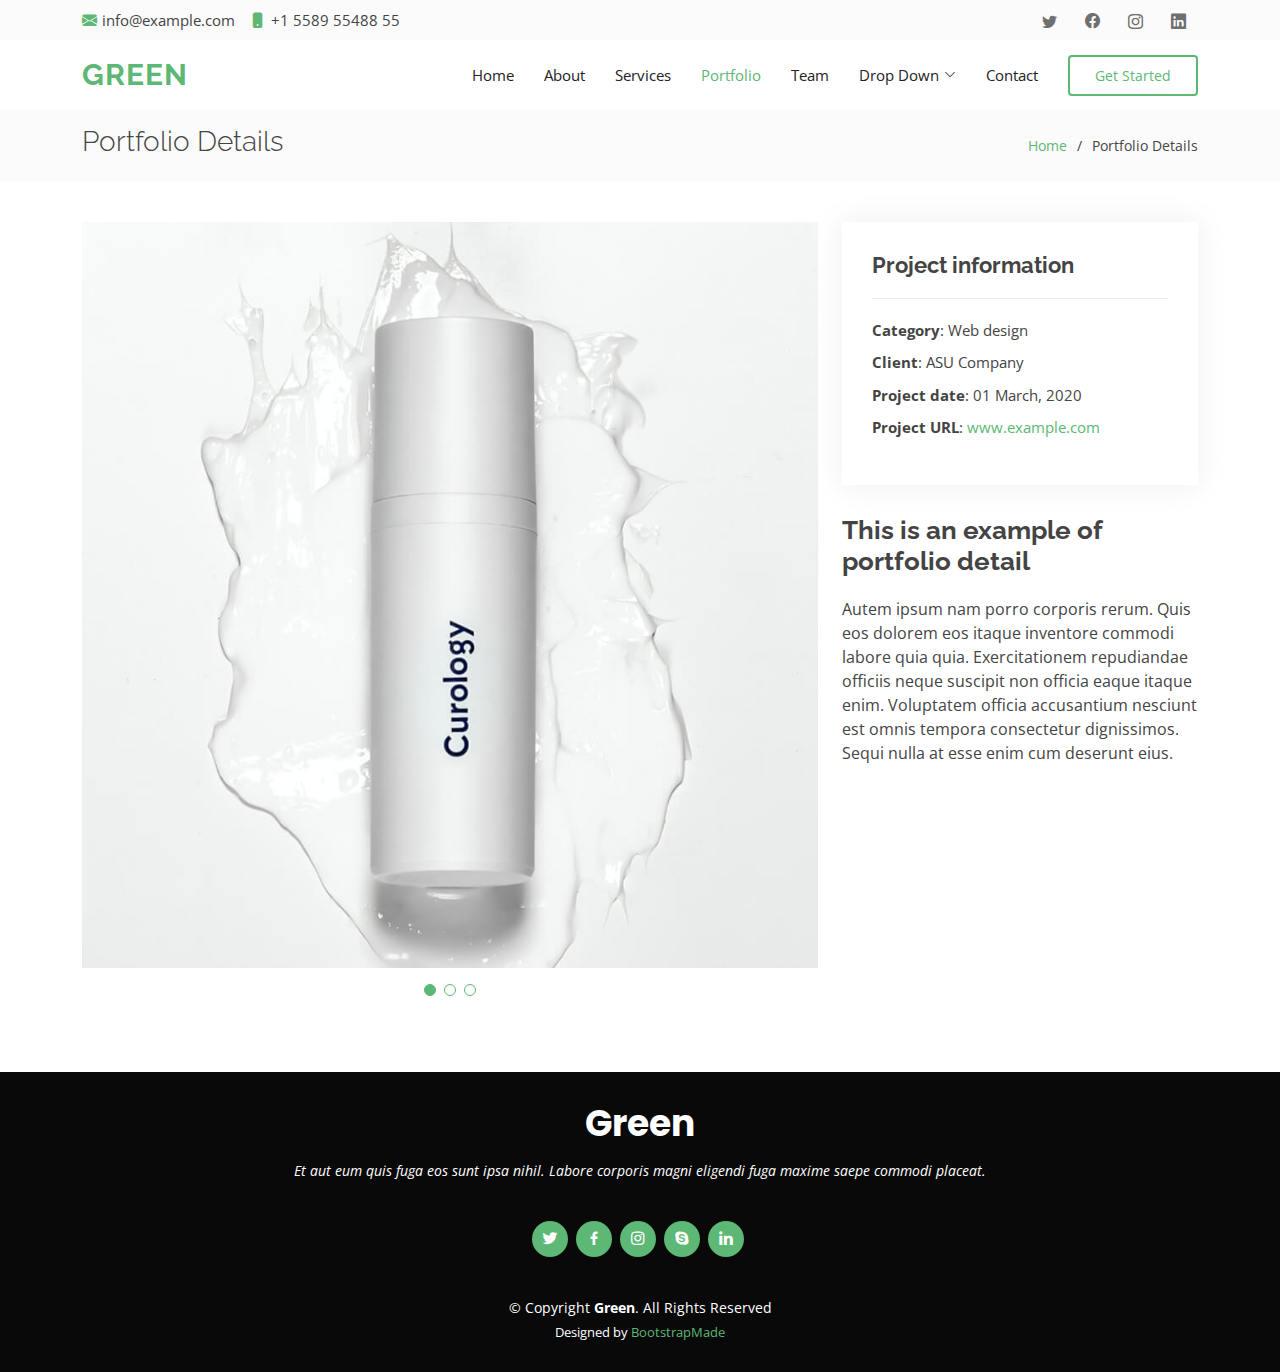
<file: portfolio-details.html>
<!DOCTYPE html>
<html lang="en">

<head>
  <meta charset="utf-8">
  <meta content="width=device-width, initial-scale=1.0" name="viewport">

  <title>Portfolio Details - Green Bootstrap Template</title>
  <meta content="" name="description">
  <meta content="" name="keywords">

  <!-- Favicons -->
  <link href="assets/img/favicon.png" rel="icon">
  <link href="assets/img/apple-touch-icon.png" rel="apple-touch-icon">

  <!-- Google Fonts -->
  <link href="https://fonts.googleapis.com/css?family=Open+Sans:300,300i,400,400i,600,600i,700,700i|Raleway:300,300i,400,400i,500,500i,600,600i,700,700i|Poppins:300,300i,400,400i,500,500i,600,600i,700,700i" rel="stylesheet">

  <!-- Vendor CSS Files -->
  <link href="assets/vendor/animate.css/animate.min.css" rel="stylesheet">
  <link href="assets/vendor/bootstrap/css/bootstrap.min.css" rel="stylesheet">
  <link href="assets/vendor/bootstrap-icons/bootstrap-icons.css" rel="stylesheet">
  <link href="assets/vendor/boxicons/css/boxicons.min.css" rel="stylesheet">
  <link href="assets/vendor/glightbox/css/glightbox.min.css" rel="stylesheet">
  <link href="assets/vendor/swiper/swiper-bundle.min.css" rel="stylesheet">

  <!-- Template Main CSS File -->
  <link href="assets/css/style.css" rel="stylesheet">

  <!-- =======================================================
  * Template Name: Green - v4.0.0
  * Template URL: https://bootstrapmade.com/green-free-one-page-bootstrap-template/
  * Author: BootstrapMade.com
  * License: https://bootstrapmade.com/license/
  ======================================================== -->
</head>

<body>

  <!-- ======= Top Bar ======= -->
  <section id="topbar" class="d-flex align-items-center">
    <div class="container d-flex justify-content-center justify-content-md-between">
      <div class="contact-info d-flex align-items-center">
        <i class="bi bi-envelope-fill"></i><a href="mailto:contact@example.com">info@example.com</a>
        <i class="bi bi-phone-fill phone-icon"></i> +1 5589 55488 55
      </div>
      <div class="social-links d-none d-md-block">
        <a href="#" class="twitter"><i class="bi bi-twitter"></i></a>
        <a href="#" class="facebook"><i class="bi bi-facebook"></i></a>
        <a href="#" class="instagram"><i class="bi bi-instagram"></i></a>
        <a href="#" class="linkedin"><i class="bi bi-linkedin"></i></i></a>
      </div>
    </div>
  </section>

  <!-- ======= Header ======= -->
  <header id="header" class="d-flex align-items-center">
    <div class="container d-flex align-items-center">

      <h1 class="logo me-auto"><a href="index.html">Green</a></h1>
      <!-- Uncomment below if you prefer to use an image logo -->
      <!-- <a href="index.html" class="logo me-auto"><img src="assets/img/logo.png" alt="" class="img-fluid"></a>-->

      <nav id="navbar" class="navbar">
        <ul>
          <li><a class="nav-link scrollto " href="#hero">Home</a></li>
          <li><a class="nav-link scrollto" href="#about">About</a></li>
          <li><a class="nav-link scrollto" href="#services">Services</a></li>
          <li><a class="nav-link scrollto active " href="#portfolio">Portfolio</a></li>
          <li><a class="nav-link scrollto" href="#team">Team</a></li>
          <li class="dropdown"><a href="#"><span>Drop Down</span> <i class="bi bi-chevron-down"></i></a>
            <ul>
              <li><a href="#">Drop Down 1</a></li>
              <li class="dropdown"><a href="#"><span>Deep Drop Down</span> <i class="bi bi-chevron-right"></i></a>
                <ul>
                  <li><a href="#">Deep Drop Down 1</a></li>
                  <li><a href="#">Deep Drop Down 2</a></li>
                  <li><a href="#">Deep Drop Down 3</a></li>
                  <li><a href="#">Deep Drop Down 4</a></li>
                  <li><a href="#">Deep Drop Down 5</a></li>
                </ul>
              </li>
              <li><a href="#">Drop Down 2</a></li>
              <li><a href="#">Drop Down 3</a></li>
              <li><a href="#">Drop Down 4</a></li>
            </ul>
          </li>
          <li><a class="nav-link scrollto" href="#contact">Contact</a></li>
          <li><a class="getstarted scrollto" href="#about">Get Started</a></li>
        </ul>
        <i class="bi bi-list mobile-nav-toggle"></i>
      </nav><!-- .navbar -->

    </div>
  </header><!-- End Header -->

  <main id="main">

    <!-- ======= Breadcrumbs ======= -->
    <section id="breadcrumbs" class="breadcrumbs">
      <div class="container">

        <div class="d-flex justify-content-between align-items-center">
          <h2>Portfolio Details</h2>
          <ol>
            <li><a href="index.html">Home</a></li>
            <li>Portfolio Details</li>
          </ol>
        </div>

      </div>
    </section><!-- End Breadcrumbs -->

    <!-- ======= Portfolio Details Section ======= -->
    <section id="portfolio-details" class="portfolio-details">
      <div class="container">

        <div class="row gy-4">

          <div class="col-lg-8">
            <div class="portfolio-details-slider swiper-container">
              <div class="swiper-wrapper align-items-center">

                <div class="swiper-slide">
                  <img src="assets/img/portfolio/portfolio-1.jpg" alt="">
                </div>

                <div class="swiper-slide">
                  <img src="assets/img/portfolio/portfolio-2.jpg" alt="">
                </div>

                <div class="swiper-slide">
                  <img src="assets/img/portfolio/portfolio-3.jpg" alt="">
                </div>

              </div>
              <div class="swiper-pagination"></div>
            </div>
          </div>

          <div class="col-lg-4">
            <div class="portfolio-info">
              <h3>Project information</h3>
              <ul>
                <li><strong>Category</strong>: Web design</li>
                <li><strong>Client</strong>: ASU Company</li>
                <li><strong>Project date</strong>: 01 March, 2020</li>
                <li><strong>Project URL</strong>: <a href="#">www.example.com</a></li>
              </ul>
            </div>
            <div class="portfolio-description">
              <h2>This is an example of portfolio detail</h2>
              <p>
                Autem ipsum nam porro corporis rerum. Quis eos dolorem eos itaque inventore commodi labore quia quia. Exercitationem repudiandae officiis neque suscipit non officia eaque itaque enim. Voluptatem officia accusantium nesciunt est omnis tempora consectetur dignissimos. Sequi nulla at esse enim cum deserunt eius.
              </p>
            </div>
          </div>

        </div>

      </div>
    </section><!-- End Portfolio Details Section -->

  </main><!-- End #main -->

  <!-- ======= Footer ======= -->
  <footer id="footer">
    <div class="container">
      <h3>Green</h3>
      <p>Et aut eum quis fuga eos sunt ipsa nihil. Labore corporis magni eligendi fuga maxime saepe commodi placeat.</p>
      <div class="social-links">
        <a href="#" class="twitter"><i class="bx bxl-twitter"></i></a>
        <a href="#" class="facebook"><i class="bx bxl-facebook"></i></a>
        <a href="#" class="instagram"><i class="bx bxl-instagram"></i></a>
        <a href="#" class="google-plus"><i class="bx bxl-skype"></i></a>
        <a href="#" class="linkedin"><i class="bx bxl-linkedin"></i></a>
      </div>
      <div class="copyright">
        &copy; Copyright <strong><span>Green</span></strong>. All Rights Reserved
      </div>
      <div class="credits">
        <!-- All the links in the footer should remain intact. -->
        <!-- You can delete the links only if you purchased the pro version. -->
        <!-- Licensing information: https://bootstrapmade.com/license/ -->
        <!-- Purchase the pro version with working PHP/AJAX contact form: https://bootstrapmade.com/green-free-one-page-bootstrap-template/ -->
        Designed by <a href="https://bootstrapmade.com/">BootstrapMade</a>
      </div>
    </div>
  </footer><!-- End Footer -->

  <a href="#" class="back-to-top d-flex align-items-center justify-content-center"><i class="bi bi-arrow-up-short"></i></a>

  <!-- Vendor JS Files -->
  <script src="assets/vendor/bootstrap/js/bootstrap.bundle.min.js"></script>
  <script src="assets/vendor/glightbox/js/glightbox.min.js"></script>
  <script src="assets/vendor/isotope-layout/isotope.pkgd.min.js"></script>
  <script src="assets/vendor/php-email-form/validate.js"></script>
  <script src="assets/vendor/swiper/swiper-bundle.min.js"></script>

  <!-- Template Main JS File -->
  <script src="assets/js/main.js"></script>

</body>

</html>
</file>
<file: assets/css/style.css>
/**
* Template Name: Green - v4.0.0
* Template URL: https://bootstrapmade.com/green-free-one-page-bootstrap-template/
* Author: BootstrapMade.com
* License: https://bootstrapmade.com/license/
*/

/*--------------------------------------------------------------
# General
--------------------------------------------------------------*/
body {
  font-family: "Open Sans", sans-serif;
  color: #444444;
}

a {
  text-decoration: none;
  color: #5cb874;
}

a:hover {
  color: #80c792;
  text-decoration: none;
}

h1, h2, h3, h4, h5, h6 {
  font-family: "Raleway", sans-serif;
}

/*--------------------------------------------------------------
# Back to top button
--------------------------------------------------------------*/
.back-to-top {
  position: fixed;
  visibility: hidden;
  opacity: 0;
  right: 15px;
  bottom: 15px;
  z-index: 996;
  background: #5cb874;
  width: 40px;
  height: 40px;
  border-radius: 4px;
  transition: all 0.4s;
}

.back-to-top i {
  font-size: 24px;
  color: #fff;
  line-height: 0;
}

.back-to-top:hover {
  background: #78c48c;
  color: #fff;
}

.back-to-top.active {
  visibility: visible;
  opacity: 1;
}

/*--------------------------------------------------------------
# Top Bar
--------------------------------------------------------------*/
#topbar {
  background: #fbfbfb;
  font-size: 15px;
  height: 40px;
  padding: 0;
}

#topbar .contact-info a {
  line-height: 0;
  color: #444444;
  transition: 0.3s;
}

#topbar .contact-info a:hover {
  color: #5cb874;
}

#topbar .contact-info i {
  color: #5cb874;
  line-height: 0;
  margin-right: 5px;
}

#topbar .contact-info .phone-icon {
  margin-left: 15px;
}

#topbar .social-links a {
  color: #6f6f6f;
  padding: 4px 12px;
  display: inline-block;
  line-height: 1px;
  transition: 0.3s;
}

#topbar .social-links a:hover {
  color: #5cb874;
}

/*--------------------------------------------------------------
# Header
--------------------------------------------------------------*/
#header {
  background: #fff;
  transition: all 0.5s;
  z-index: 997;
  height: 70px;
}

#header.header-scrolled {
  box-shadow: 0px 2px 15px rgba(0, 0, 0, 0.1);
}

#header .logo {
  font-size: 30px;
  margin: 0;
  padding: 0;
  line-height: 1;
  font-weight: 700;
  letter-spacing: 1px;
  text-transform: uppercase;
}

#header .logo a {
  color: #5cb874;
}

#header .logo img {
  max-height: 40px;
}

.scrolled-offset {
  margin-top: 70px;
}

/*--------------------------------------------------------------
# Navigation Menu
--------------------------------------------------------------*/
/**
* Desktop Navigation 
*/
.navbar {
  padding: 0;
}

.navbar ul {
  margin: 0;
  padding: 0;
  display: flex;
  list-style: none;
  align-items: center;
}

.navbar li {
  position: relative;
}

.navbar a {
  display: flex;
  align-items: center;
  justify-content: space-between;
  padding: 10px 0 10px 30px;
  font-size: 15px;
  color: #222222;
  white-space: nowrap;
  transition: 0.3s;
}

.navbar a i {
  font-size: 12px;
  line-height: 0;
  margin-left: 5px;
}

.navbar a:hover, .navbar .active, .navbar li:hover > a {
  color: #5cb874;
}

.navbar .getstarted {
  color: #5cb874;
  padding: 8px 25px;
  margin-left: 30px;
  border-radius: 4px;
  border: 2px solid #5cb874;
  transition: 0.3s;
  font-size: 14px;
}

.navbar .getstarted:hover {
  background: #5cb874;
  color: #fff;
}

.navbar .dropdown ul {
  display: block;
  position: absolute;
  left: 14px;
  top: calc(100% + 30px);
  margin: 0;
  padding: 10px 0;
  z-index: 99;
  opacity: 0;
  visibility: hidden;
  background: #fff;
  box-shadow: 0px 0px 30px rgba(127, 137, 161, 0.25);
  transition: 0.3s;
}

.navbar .dropdown ul li {
  min-width: 200px;
}

.navbar .dropdown ul a {
  padding: 10px 20px;
  text-transform: none;
}

.navbar .dropdown ul a i {
  font-size: 12px;
}

.navbar .dropdown ul a:hover, .navbar .dropdown ul .active:hover, .navbar .dropdown ul li:hover > a {
  color: #5cb874;
}

.navbar .dropdown:hover > ul {
  opacity: 1;
  top: 100%;
  visibility: visible;
}

.navbar .dropdown .dropdown ul {
  top: 0;
  left: calc(100% - 30px);
  visibility: hidden;
}

.navbar .dropdown .dropdown:hover > ul {
  opacity: 1;
  top: 0;
  left: 100%;
  visibility: visible;
}

@media (max-width: 1366px) {
  .navbar .dropdown .dropdown ul {
    left: -90%;
  }
  .navbar .dropdown .dropdown:hover > ul {
    left: -100%;
  }
}

/**
* Mobile Navigation 
*/
.mobile-nav-toggle {
  color: #222222;
  font-size: 28px;
  cursor: pointer;
  display: none;
  line-height: 0;
  transition: 0.5s;
}

.mobile-nav-toggle.bi-x {
  color: #fff;
}

@media (max-width: 991px) {
  .mobile-nav-toggle {
    display: block;
  }
  .navbar ul {
    display: none;
  }
}

.navbar-mobile {
  position: fixed;
  overflow: hidden;
  top: 0;
  right: 0;
  left: 0;
  bottom: 0;
  background: rgba(9, 9, 9, 0.9);
  transition: 0.3s;
  z-index: 999;
}

.navbar-mobile .mobile-nav-toggle {
  position: absolute;
  top: 15px;
  right: 15px;
}

.navbar-mobile ul {
  display: block;
  position: absolute;
  top: 55px;
  right: 15px;
  bottom: 15px;
  left: 15px;
  padding: 10px 0;
  background-color: #fff;
  overflow-y: auto;
  transition: 0.3s;
}

.navbar-mobile a {
  padding: 10px 20px;
  font-size: 15px;
  color: #222222;
}

.navbar-mobile a:hover, .navbar-mobile .active, .navbar-mobile li:hover > a {
  color: #5cb874;
}

.navbar-mobile .getstarted {
  margin: 15px;
}

.navbar-mobile .dropdown ul {
  position: static;
  display: none;
  margin: 10px 20px;
  padding: 10px 0;
  z-index: 99;
  opacity: 1;
  visibility: visible;
  background: #fff;
  box-shadow: 0px 0px 30px rgba(127, 137, 161, 0.25);
}

.navbar-mobile .dropdown ul li {
  min-width: 200px;
}

.navbar-mobile .dropdown ul a {
  padding: 10px 20px;
}

.navbar-mobile .dropdown ul a i {
  font-size: 12px;
}

.navbar-mobile .dropdown ul a:hover, .navbar-mobile .dropdown ul .active:hover, .navbar-mobile .dropdown ul li:hover > a {
  color: #5cb874;
}

.navbar-mobile .dropdown > .dropdown-active {
  display: block;
}

/*--------------------------------------------------------------
# Hero Section
--------------------------------------------------------------*/
#hero {
  width: 100%;
  height: 70vh;
  background-color: rgba(9, 9, 9, 0.8);
  overflow: hidden;
  position: relative;
}

#hero .carousel, #hero .carousel-inner, #hero .carousel-item, #hero .carousel-item::before {
  background-size: cover;
  background-position: center;
  background-repeat: no-repeat;
  position: absolute;
  top: 0;
  right: 0;
  left: 0;
  bottom: 0;
}

#hero .carousel-item::before {
  content: '';
  background-color: rgba(45, 103, 60, 0.8);
}

#hero .carousel-container {
  display: flex;
  justify-content: center;
  align-items: center;
  position: absolute;
  bottom: 0;
  top: 0;
  left: 50px;
  right: 50px;
}

#hero .container {
  text-align: center;
}

#hero h2 {
  color: #fff;
  margin-bottom: 20px;
  font-size: 48px;
  font-weight: 700;
}

#hero p {
  -webkit-animation-delay: 0.4s;
  animation-delay: 0.4s;
  margin: 0 auto 30px auto;
  color: #fff;
}

#hero .carousel-inner .carousel-item {
  transition-property: opacity;
  background-position: center top;
}

#hero .carousel-inner .carousel-item,
#hero .carousel-inner .active.carousel-item-start,
#hero .carousel-inner .active.carousel-item-end {
  opacity: 0;
}

#hero .carousel-inner .active,
#hero .carousel-inner .carousel-item-next.carousel-item-start,
#hero .carousel-inner .carousel-item-prev.carousel-item-end {
  opacity: 1;
  transition: 0.5s;
}

#hero .carousel-control-next-icon, #hero .carousel-control-prev-icon {
  background: none;
  font-size: 30px;
  line-height: 0;
  width: auto;
  height: auto;
  background: rgba(255, 255, 255, 0.2);
  border-radius: 50px;
  transition: 0.3s;
  color: rgba(255, 255, 255, 0.5);
  width: 54px;
  height: 54px;
  display: flex;
  align-items: center;
  justify-content: center;
}

#hero .carousel-control-next-icon:hover, #hero .carousel-control-prev-icon:hover {
  background: rgba(255, 255, 255, 0.3);
  color: rgba(255, 255, 255, 0.8);
}

#hero .carousel-indicators li {
  cursor: pointer;
  background: #fff;
  overflow: hidden;
  border: 0;
  width: 12px;
  height: 12px;
  border-radius: 50px;
  opacity: .6;
  transition: 0.3s;
}

#hero .carousel-indicators li.active {
  opacity: 1;
  background: #5cb874;
}

#hero .btn-get-started {
  font-family: "Raleway", sans-serif;
  font-weight: 500;
  font-size: 14px;
  letter-spacing: 1px;
  display: inline-block;
  padding: 14px 32px;
  border-radius: 4px;
  transition: 0.5s;
  line-height: 1;
  color: #fff;
  -webkit-animation-delay: 0.8s;
  animation-delay: 0.8s;
  background: #5cb874;
}

#hero .btn-get-started:hover {
  background: #6ec083;
}

@media (max-width: 992px) {
  #hero {
    height: 100vh;
  }
  #hero .carousel-container {
    top: 66px;
  }
}

@media (max-width: 768px) {
  #hero h2 {
    font-size: 28px;
  }
}

@media (min-width: 1024px) {
  #hero .carousel-control-prev, #hero .carousel-control-next {
    width: 5%;
  }
}

@media (max-height: 500px) {
  #hero {
    height: 120vh;
  }
}

/*--------------------------------------------------------------
# Sections General
--------------------------------------------------------------*/
section {
  padding: 60px 0;
}

.section-bg {
  background-color: #f8fcf9;
}

.section-title {
  text-align: center;
  padding-bottom: 30px;
}

.section-title h2 {
  font-size: 32px;
  font-weight: bold;
  text-transform: uppercase;
  margin-bottom: 20px;
  padding-bottom: 20px;
  position: relative;
}

.section-title h2::before {
  content: '';
  position: absolute;
  display: block;
  width: 120px;
  height: 1px;
  background: #ddd;
  bottom: 1px;
  left: calc(50% - 60px);
}

.section-title h2::after {
  content: '';
  position: absolute;
  display: block;
  width: 40px;
  height: 3px;
  background: #5cb874;
  bottom: 0;
  left: calc(50% - 20px);
}

.section-title p {
  margin-bottom: 0;
  font-size: 14px;
  color: #919191;
}

/*--------------------------------------------------------------
# Featured Services
--------------------------------------------------------------*/
.featured-services {
  padding: 20px 0;
}

.featured-services .icon-box {
  padding: 20px;
}

.featured-services .icon-box-bg {
  background-image: linear-gradient(0deg, #222222 0%, #2f2f2f 50%, #222222 100%);
}

.featured-services .icon {
  margin-bottom: 15px;
}

.featured-services .icon i {
  color: #5cb874;
  font-size: 42px;
}

.featured-services .title {
  font-weight: 700;
  margin-bottom: 15px;
  font-size: 18px;
}

.featured-services .title a {
  color: #222222;
  transition: 0.3s;
}

.featured-services .icon-box:hover .title a {
  color: #5cb874;
}

.featured-services .description {
  line-height: 24px;
  font-size: 14px;
}

/*--------------------------------------------------------------
# About Us
--------------------------------------------------------------*/
.about .content h3 {
  font-weight: 700;
  font-size: 28px;
}

.about .content ul {
  list-style: none;
  padding: 0;
}

.about .content ul li {
  padding-bottom: 10px;
}

.about .content ul i {
  font-size: 20px;
  padding-right: 4px;
  color: #5cb874;
}

.about .content p:last-child {
  margin-bottom: 0;
}

/*--------------------------------------------------------------
# Why Us
--------------------------------------------------------------*/
.why-us {
  padding: 0;
}

.why-us .row {
  overflow: hidden;
}

.why-us .content-item {
  padding: 40px;
  border-left: 1px solid #eee;
  border-bottom: 1px solid #eee;
  margin: -1px;
}

.why-us .content-item span {
  display: block;
  font-size: 24px;
  font-weight: 400;
  color: #6ec083;
}

.why-us .content-item h4 {
  font-size: 26px;
  font-weight: 300;
  padding: 0;
  margin: 20px 0;
}

.why-us .content-item p {
  color: #aaaaaa;
  font-size: 15px;
  margin: 0;
  padding: 0;
}

@media (max-width: 768px) {
  .why-us .content-item {
    padding: 40px 0;
  }
}

/*--------------------------------------------------------------
# Our Clients
--------------------------------------------------------------*/
.clients .swiper-slide img {
  opacity: 0.5;
  transition: 0.3s;
}

.clients .swiper-slide img:hover {
  opacity: 1;
}

.clients .swiper-pagination {
  margin-top: 20px;
  position: relative;
}

.clients .swiper-pagination .swiper-pagination-bullet {
  width: 12px;
  height: 12px;
  background-color: #fff;
  opacity: 1;
  border: 1px solid #5cb874;
}

.clients .swiper-pagination .swiper-pagination-bullet-active {
  background-color: #5cb874;
}

/*--------------------------------------------------------------
# Services
--------------------------------------------------------------*/
.services .icon-box {
  text-align: center;
  padding: 70px 20px 80px 20px;
  transition: all ease-in-out 0.3s;
  background: #fff;
  box-shadow: 0px 5px 90px 0px rgba(110, 123, 131, 0.1);
}

.services .icon-box .icon {
  margin: 0 auto;
  width: 100px;
  height: 100px;
  display: flex;
  align-items: center;
  justify-content: center;
  transition: ease-in-out 0.3s;
  position: relative;
}

.services .icon-box .icon i {
  font-size: 36px;
  transition: 0.5s;
  position: relative;
}

.services .icon-box .icon svg {
  position: absolute;
  top: 0;
  left: 0;
}

.services .icon-box .icon svg path {
  transition: 0.5s;
  fill: #f5f5f5;
}

.services .icon-box h4 {
  font-weight: 600;
  margin: 10px 0 15px 0;
  font-size: 22px;
}

.services .icon-box h4 a {
  color: #222222;
  transition: ease-in-out 0.3s;
}

.services .icon-box p {
  line-height: 24px;
  font-size: 14px;
  margin-bottom: 0;
}

.services .icon-box:hover {
  border-color: #fff;
  box-shadow: 0px 0 35px 0 rgba(0, 0, 0, 0.08);
}

.services .iconbox-blue i {
  color: #47aeff;
}

.services .iconbox-blue:hover .icon i {
  color: #fff;
}

.services .iconbox-blue:hover .icon path {
  fill: #47aeff;
}

.services .iconbox-orange i {
  color: #ffa76e;
}

.services .iconbox-orange:hover .icon i {
  color: #fff;
}

.services .iconbox-orange:hover .icon path {
  fill: #ffa76e;
}

.services .iconbox-pink i {
  color: #e80368;
}

.services .iconbox-pink:hover .icon i {
  color: #fff;
}

.services .iconbox-pink:hover .icon path {
  fill: #e80368;
}

.services .iconbox-yellow i {
  color: #ffbb2c;
}

.services .iconbox-yellow:hover .icon i {
  color: #fff;
}

.services .iconbox-yellow:hover .icon path {
  fill: #ffbb2c;
}

.services .iconbox-red i {
  color: #ff5828;
}

.services .iconbox-red:hover .icon i {
  color: #fff;
}

.services .iconbox-red:hover .icon path {
  fill: #ff5828;
}

.services .iconbox-teal i {
  color: #11dbcf;
}

.services .iconbox-teal:hover .icon i {
  color: #fff;
}

.services .iconbox-teal:hover .icon path {
  fill: #11dbcf;
}

/*--------------------------------------------------------------
# Cta
--------------------------------------------------------------*/
.cta {
  background: #5cb874;
  padding: 80px 0;
}

.cta h3 {
  color: #fff;
  font-size: 28px;
  font-weight: 700;
}

.cta p {
  color: #fff;
}

.cta .cta-btn {
  font-family: "Raleway", sans-serif;
  font-weight: 600;
  font-size: 14px;
  letter-spacing: 1px;
  display: inline-block;
  padding: 10px 30px;
  border-radius: 2px;
  transition: 0.5s;
  margin: 10px;
  border: 2px solid #fff;
  color: #fff;
  border-radius: 4px;
}

.cta .cta-btn:hover {
  background: #fff;
  color: #5cb874;
}

@media (max-width: 1024px) {
  .cta {
    background-attachment: scroll;
  }
}

@media (min-width: 769px) {
  .cta .cta-btn-container {
    display: flex;
    align-items: center;
    justify-content: flex-end;
  }
}

/*--------------------------------------------------------------
# Portfolio
--------------------------------------------------------------*/
.portfolio .portfolio-item {
  margin-bottom: 30px;
}

.portfolio #portfolio-flters {
  padding: 0;
  margin: 0 auto 20px auto;
  list-style: none;
  text-align: center;
}

.portfolio #portfolio-flters li {
  cursor: pointer;
  display: inline-block;
  padding: 8px 15px 10px 15px;
  font-size: 14px;
  font-weight: 600;
  line-height: 1;
  text-transform: uppercase;
  color: #444444;
  margin-bottom: 5px;
  transition: all 0.3s ease-in-out;
  border-radius: 3px;
}

.portfolio #portfolio-flters li:hover, .portfolio #portfolio-flters li.filter-active {
  color: #fff;
  background: #5cb874;
}

.portfolio #portfolio-flters li:last-child {
  margin-right: 0;
}

.portfolio .portfolio-wrap {
  transition: 0.3s;
  position: relative;
  overflow: hidden;
  z-index: 1;
  background: rgba(34, 34, 34, 0.6);
}

.portfolio .portfolio-wrap::before {
  content: "";
  background: rgba(34, 34, 34, 0.6);
  position: absolute;
  left: 0;
  right: 0;
  top: 0;
  bottom: 0;
  transition: all ease-in-out 0.3s;
  z-index: 2;
  opacity: 0;
}

.portfolio .portfolio-wrap img {
  transition: all ease-in-out 0.3s;
}

.portfolio .portfolio-wrap .portfolio-info {
  opacity: 0;
  position: absolute;
  top: 0;
  left: 0;
  right: 0;
  bottom: 0;
  z-index: 3;
  transition: all ease-in-out 0.3s;
  display: flex;
  flex-direction: column;
  justify-content: flex-end;
  align-items: flex-start;
  padding: 20px;
}

.portfolio .portfolio-wrap .portfolio-info h4 {
  font-size: 20px;
  color: #fff;
  font-weight: 600;
}

.portfolio .portfolio-wrap .portfolio-info p {
  color: rgba(255, 255, 255, 0.7);
  font-size: 14px;
  text-transform: uppercase;
  padding: 0;
  margin: 0;
  font-style: italic;
}

.portfolio .portfolio-wrap .portfolio-links {
  text-align: center;
  z-index: 4;
}

.portfolio .portfolio-wrap .portfolio-links a {
  color: #fff;
  margin: 0 5px 0 0;
  font-size: 28px;
  display: inline-block;
  transition: 0.3s;
}

.portfolio .portfolio-wrap .portfolio-links a:hover {
  color: #6ec083;
}

.portfolio .portfolio-wrap:hover::before {
  opacity: 1;
}

.portfolio .portfolio-wrap:hover img {
  transform: scale(1.2);
}

.portfolio .portfolio-wrap:hover .portfolio-info {
  opacity: 1;
}

/*--------------------------------------------------------------
# Portfolio Details
--------------------------------------------------------------*/
.portfolio-details {
  padding-top: 40px;
}

.portfolio-details .portfolio-details-slider img {
  width: 100%;
}

.portfolio-details .portfolio-details-slider .swiper-pagination {
  margin-top: 20px;
  position: relative;
}

.portfolio-details .portfolio-details-slider .swiper-pagination .swiper-pagination-bullet {
  width: 12px;
  height: 12px;
  background-color: #fff;
  opacity: 1;
  border: 1px solid #5cb874;
}

.portfolio-details .portfolio-details-slider .swiper-pagination .swiper-pagination-bullet-active {
  background-color: #5cb874;
}

.portfolio-details .portfolio-info {
  padding: 30px;
  box-shadow: 0px 0 30px rgba(34, 34, 34, 0.08);
}

.portfolio-details .portfolio-info h3 {
  font-size: 22px;
  font-weight: 700;
  margin-bottom: 20px;
  padding-bottom: 20px;
  border-bottom: 1px solid #eee;
}

.portfolio-details .portfolio-info ul {
  list-style: none;
  padding: 0;
  font-size: 15px;
}

.portfolio-details .portfolio-info ul li + li {
  margin-top: 10px;
}

.portfolio-details .portfolio-description {
  padding-top: 30px;
}

.portfolio-details .portfolio-description h2 {
  font-size: 26px;
  font-weight: 700;
  margin-bottom: 20px;
}

.portfolio-details .portfolio-description p {
  padding: 0;
}

/*--------------------------------------------------------------
# Team
--------------------------------------------------------------*/
.team .member {
  text-align: center;
  margin-bottom: 20px;
  box-shadow: 0px 0px 12px 0px rgba(34, 34, 34, 0.07);
  padding: 30px 20px;
  background: #fff;
}

.team .member img {
  max-width: 60%;
  border-radius: 50%;
  margin: 0 0 30px 0;
}

.team .member h4 {
  font-weight: 700;
  margin-bottom: 2px;
  font-size: 18px;
}

.team .member span {
  font-style: italic;
  display: block;
  font-size: 13px;
}

.team .member p {
  padding-top: 10px;
  font-size: 14px;
  font-style: italic;
  color: #aaaaaa;
}

.team .member .social {
  margin-top: 15px;
}

.team .member .social a {
  color: #919191;
  transition: 0.3s;
}

.team .member .social a:hover {
  color: #5cb874;
}

.team .member .social i {
  font-size: 18px;
  margin: 0 2px;
}

/*--------------------------------------------------------------
# Contact
--------------------------------------------------------------*/
.contact .info {
  border-top: 3px solid #5cb874;
  border-bottom: 3px solid #5cb874;
  padding: 30px;
  background: #fff;
  width: 100%;
  box-shadow: 0 0 24px 0 rgba(0, 0, 0, 0.12);
}

.contact .info i {
  font-size: 20px;
  color: #5cb874;
  float: left;
  width: 44px;
  height: 44px;
  background: #eaf6ed;
  display: flex;
  justify-content: center;
  align-items: center;
  border-radius: 50px;
  transition: all 0.3s ease-in-out;
}

.contact .info h4 {
  padding: 0 0 0 60px;
  font-size: 20px;
  font-weight: 600;
  margin-bottom: 5px;
  color: #222222;
}

.contact .info p {
  padding: 0 0 10px 60px;
  margin-bottom: 20px;
  font-size: 14px;
  color: #555555;
}

.contact .info .social-links {
  padding-left: 60px;
}

.contact .info .social-links a {
  font-size: 18px;
  display: inline-block;
  background: #333;
  color: #fff;
  line-height: 1;
  padding: 8px 0;
  border-radius: 50%;
  text-align: center;
  width: 36px;
  height: 36px;
  transition: 0.3s;
  margin-right: 10px;
}

.contact .info .social-links a:hover {
  background: #5cb874;
  color: #fff;
}

.contact .info .email:hover i, .contact .info .address:hover i, .contact .info .phone:hover i {
  background: #5cb874;
  color: #fff;
}

.contact .php-email-form {
  width: 100%;
  border-top: 3px solid #5cb874;
  border-bottom: 3px solid #5cb874;
  padding: 30px;
  background: #fff;
  box-shadow: 0 0 24px 0 rgba(0, 0, 0, 0.12);
}

.contact .php-email-form .form-group {
  padding-bottom: 8px;
}

.contact .php-email-form .error-message {
  display: none;
  color: #fff;
  background: #ed3c0d;
  text-align: left;
  padding: 15px;
  font-weight: 600;
}

.contact .php-email-form .error-message br + br {
  margin-top: 25px;
}

.contact .php-email-form .sent-message {
  display: none;
  color: #fff;
  background: #18d26e;
  text-align: center;
  padding: 15px;
  font-weight: 600;
}

.contact .php-email-form .loading {
  display: none;
  background: #fff;
  text-align: center;
  padding: 15px;
}

.contact .php-email-form .loading:before {
  content: "";
  display: inline-block;
  border-radius: 50%;
  width: 24px;
  height: 24px;
  margin: 0 10px -6px 0;
  border: 3px solid #18d26e;
  border-top-color: #eee;
  -webkit-animation: animate-loading 1s linear infinite;
  animation: animate-loading 1s linear infinite;
}

.contact .php-email-form input, .contact .php-email-form textarea {
  border-radius: 0;
  box-shadow: none;
  font-size: 14px;
  border-radius: 4px;
}

.contact .php-email-form input:focus, .contact .php-email-form textarea:focus {
  border-color: #5cb874;
}

.contact .php-email-form input {
  height: 44px;
}

.contact .php-email-form textarea {
  padding: 10px 12px;
}

.contact .php-email-form button[type="submit"] {
  background: #5cb874;
  border: 0;
  padding: 10px 24px;
  color: #fff;
  transition: 0.4s;
  border-radius: 4px;
}

.contact .php-email-form button[type="submit"]:hover {
  background: #6ec083;
}

@-webkit-keyframes animate-loading {
  0% {
    transform: rotate(0deg);
  }
  100% {
    transform: rotate(360deg);
  }
}

@keyframes animate-loading {
  0% {
    transform: rotate(0deg);
  }
  100% {
    transform: rotate(360deg);
  }
}

/*--------------------------------------------------------------
# Breadcrumbs
--------------------------------------------------------------*/
.breadcrumbs {
  padding: 15px 0;
  background: #fbfbfb;
  min-height: 40px;
}

@media (max-width: 992px) {
  .breadcrumbs {
    margin-top: 66px;
  }
}

.breadcrumbs h2 {
  font-size: 28px;
  font-weight: 300;
}

.breadcrumbs ol {
  display: flex;
  flex-wrap: wrap;
  list-style: none;
  padding: 0;
  margin: 0;
  font-size: 14px;
}

.breadcrumbs ol li + li {
  padding-left: 10px;
}

.breadcrumbs ol li + li::before {
  display: inline-block;
  padding-right: 10px;
  color: #3c3c3c;
  content: "/";
}

@media (max-width: 768px) {
  .breadcrumbs .d-flex {
    display: block !important;
  }
  .breadcrumbs ol {
    display: block;
  }
  .breadcrumbs ol li {
    display: inline-block;
  }
}

/*--------------------------------------------------------------
# Footer
--------------------------------------------------------------*/
#footer {
  background: #090909;
  color: #fff;
  font-size: 14px;
  text-align: center;
  padding: 30px 0;
}

#footer h3 {
  font-size: 36px;
  font-weight: 700;
  color: #fff;
  position: relative;
  font-family: "Poppins", sans-serif;
  padding: 0;
  margin: 0 0 15px 0;
}

#footer p {
  font-size: 15;
  font-style: italic;
  padding: 0;
  margin: 0 0 40px 0;
}

#footer .social-links {
  margin: 0 0 40px 0;
}

#footer .social-links a {
  font-size: 18px;
  display: inline-block;
  background: #5cb874;
  color: #fff;
  line-height: 1;
  padding: 8px 0;
  margin-right: 4px;
  border-radius: 50%;
  text-align: center;
  width: 36px;
  height: 36px;
  transition: 0.3s;
}

#footer .social-links a:hover {
  background: #449d5b;
  color: #fff;
  text-decoration: none;
}

#footer .copyright {
  margin: 0 0 5px 0;
}

#footer .credits {
  font-size: 13px;
}
</file>
